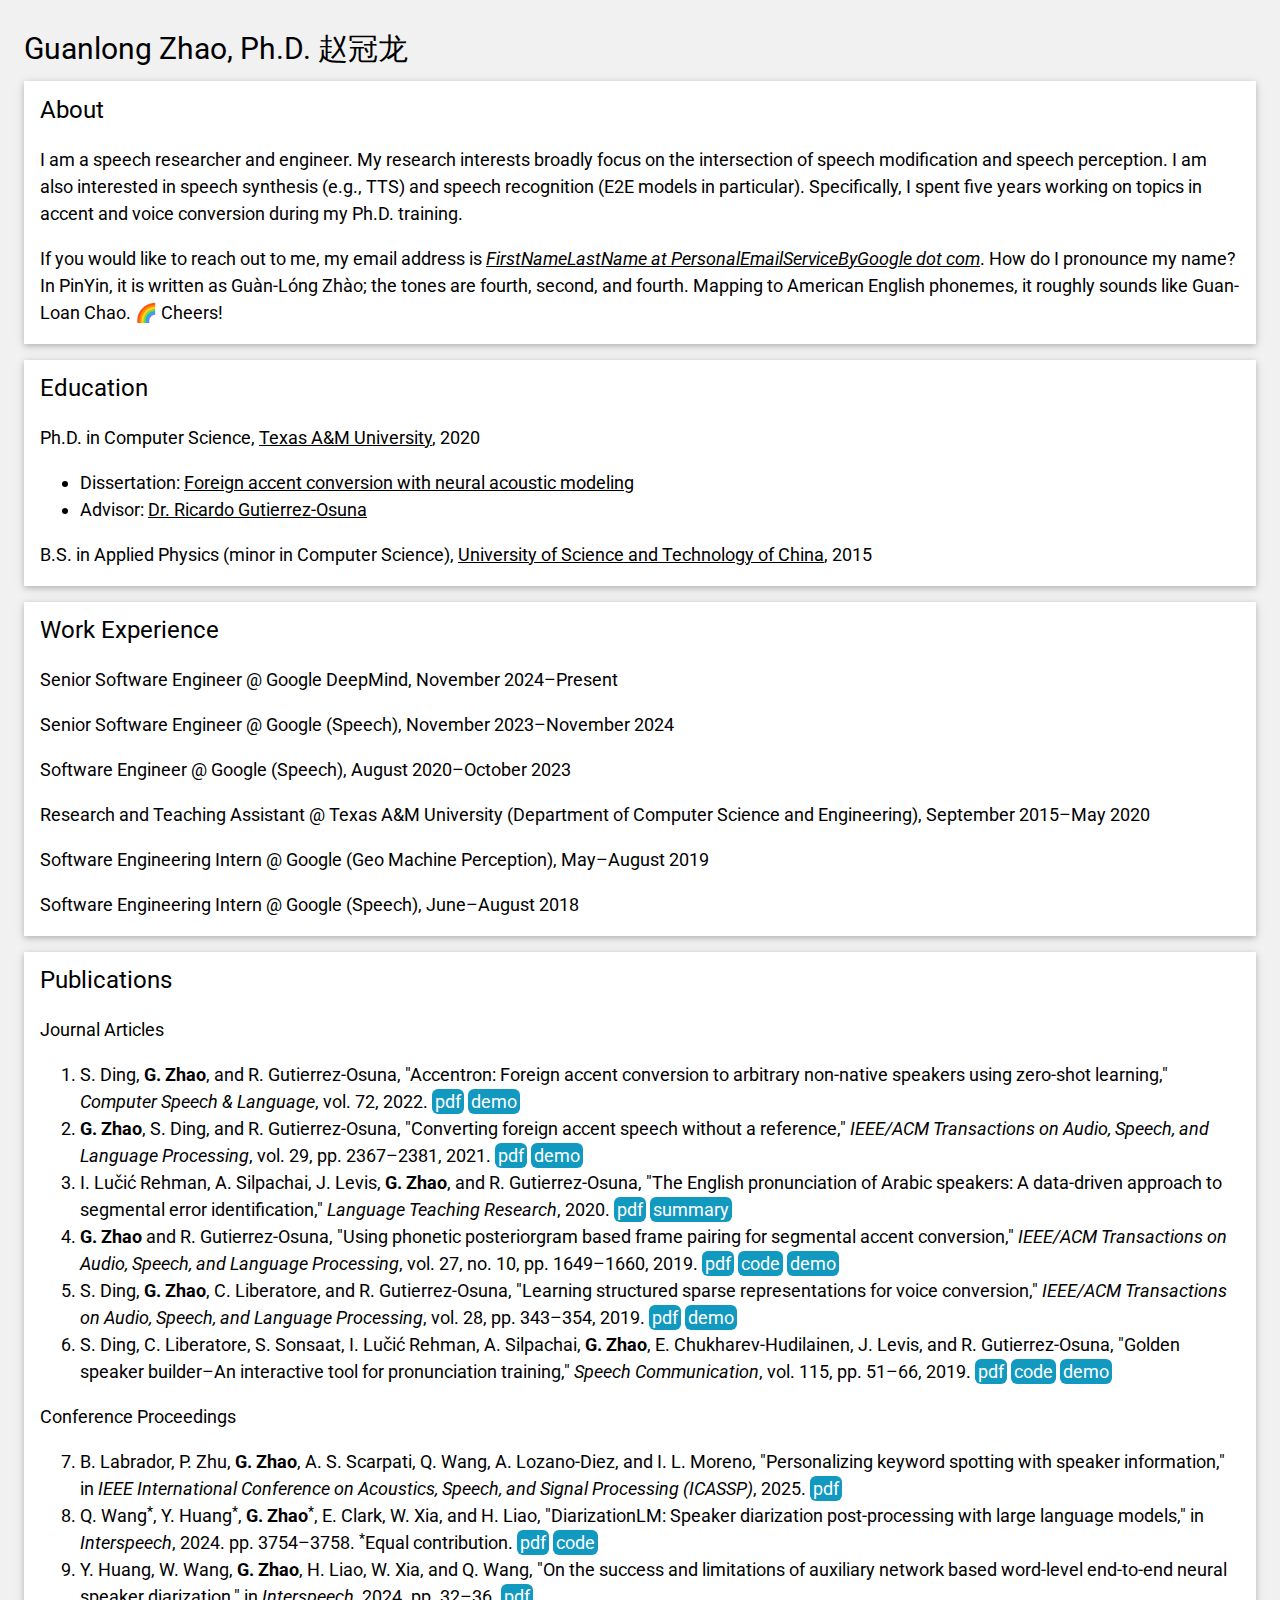
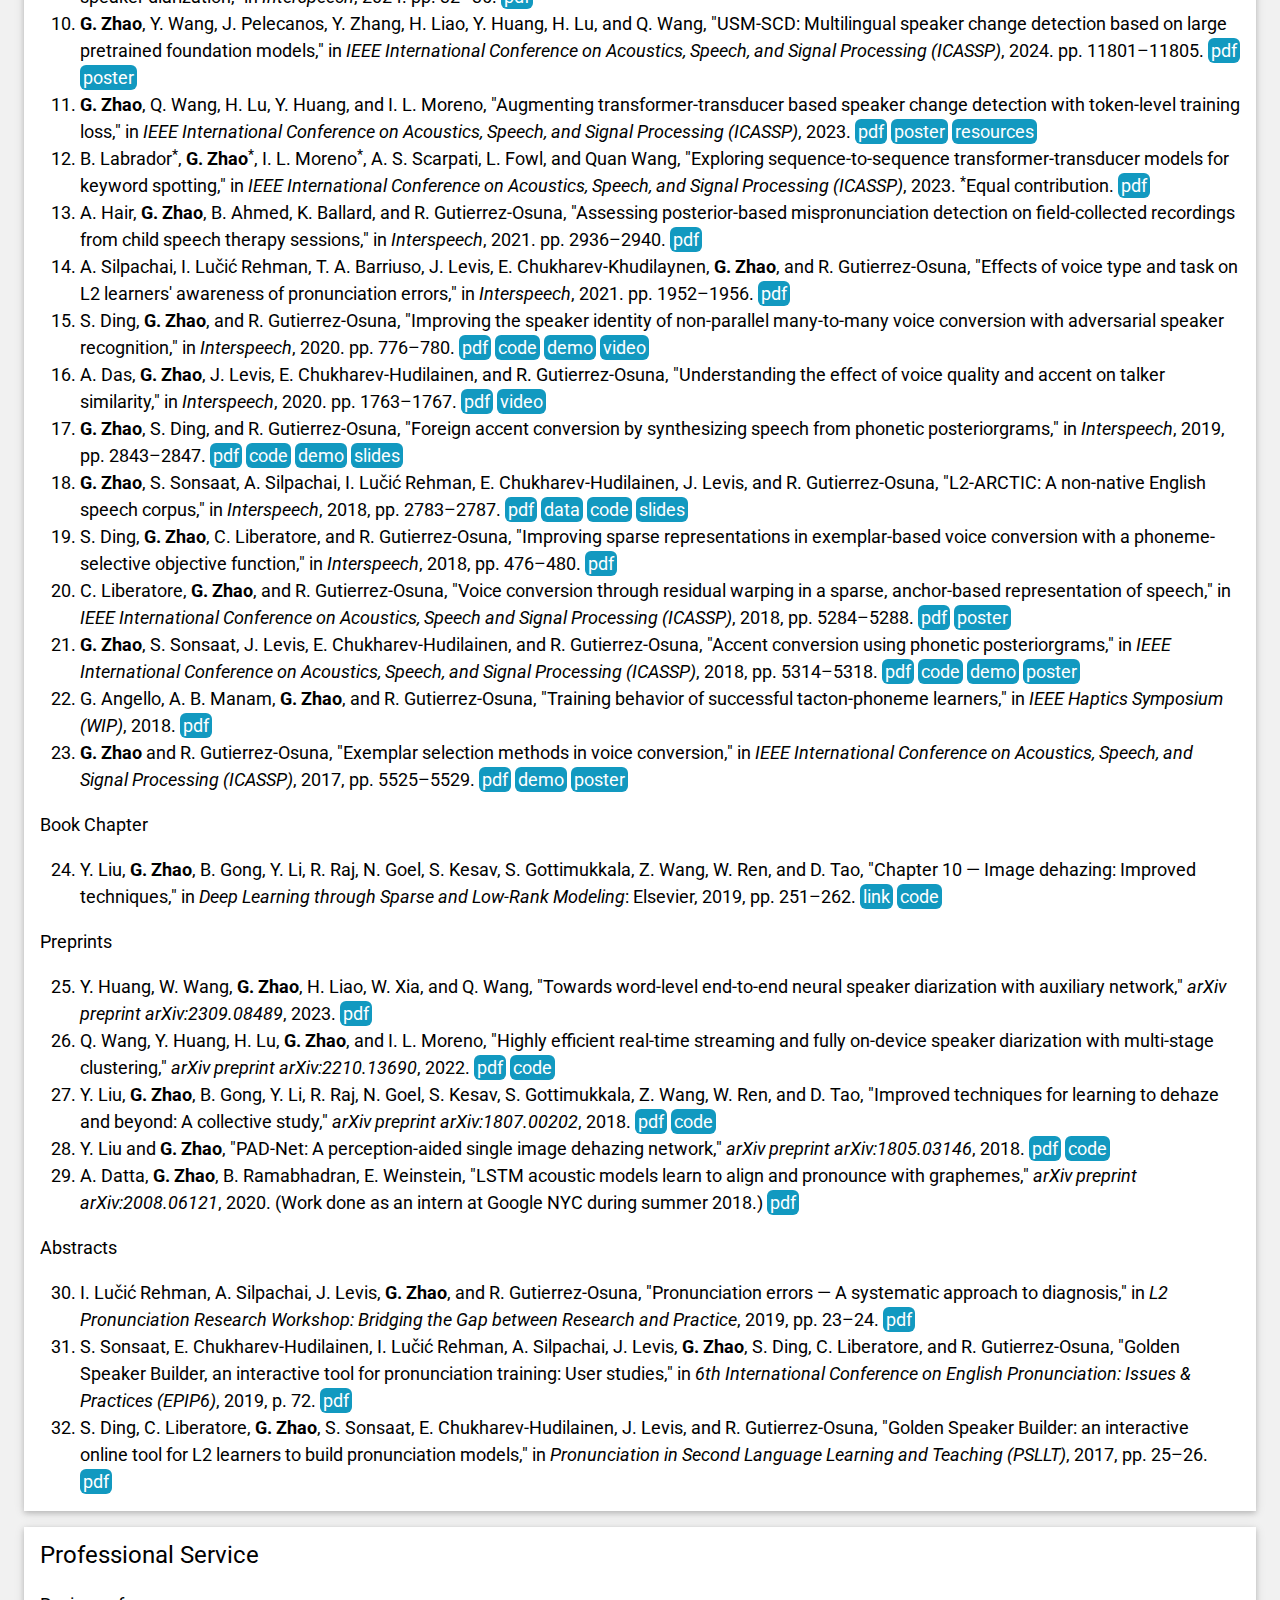
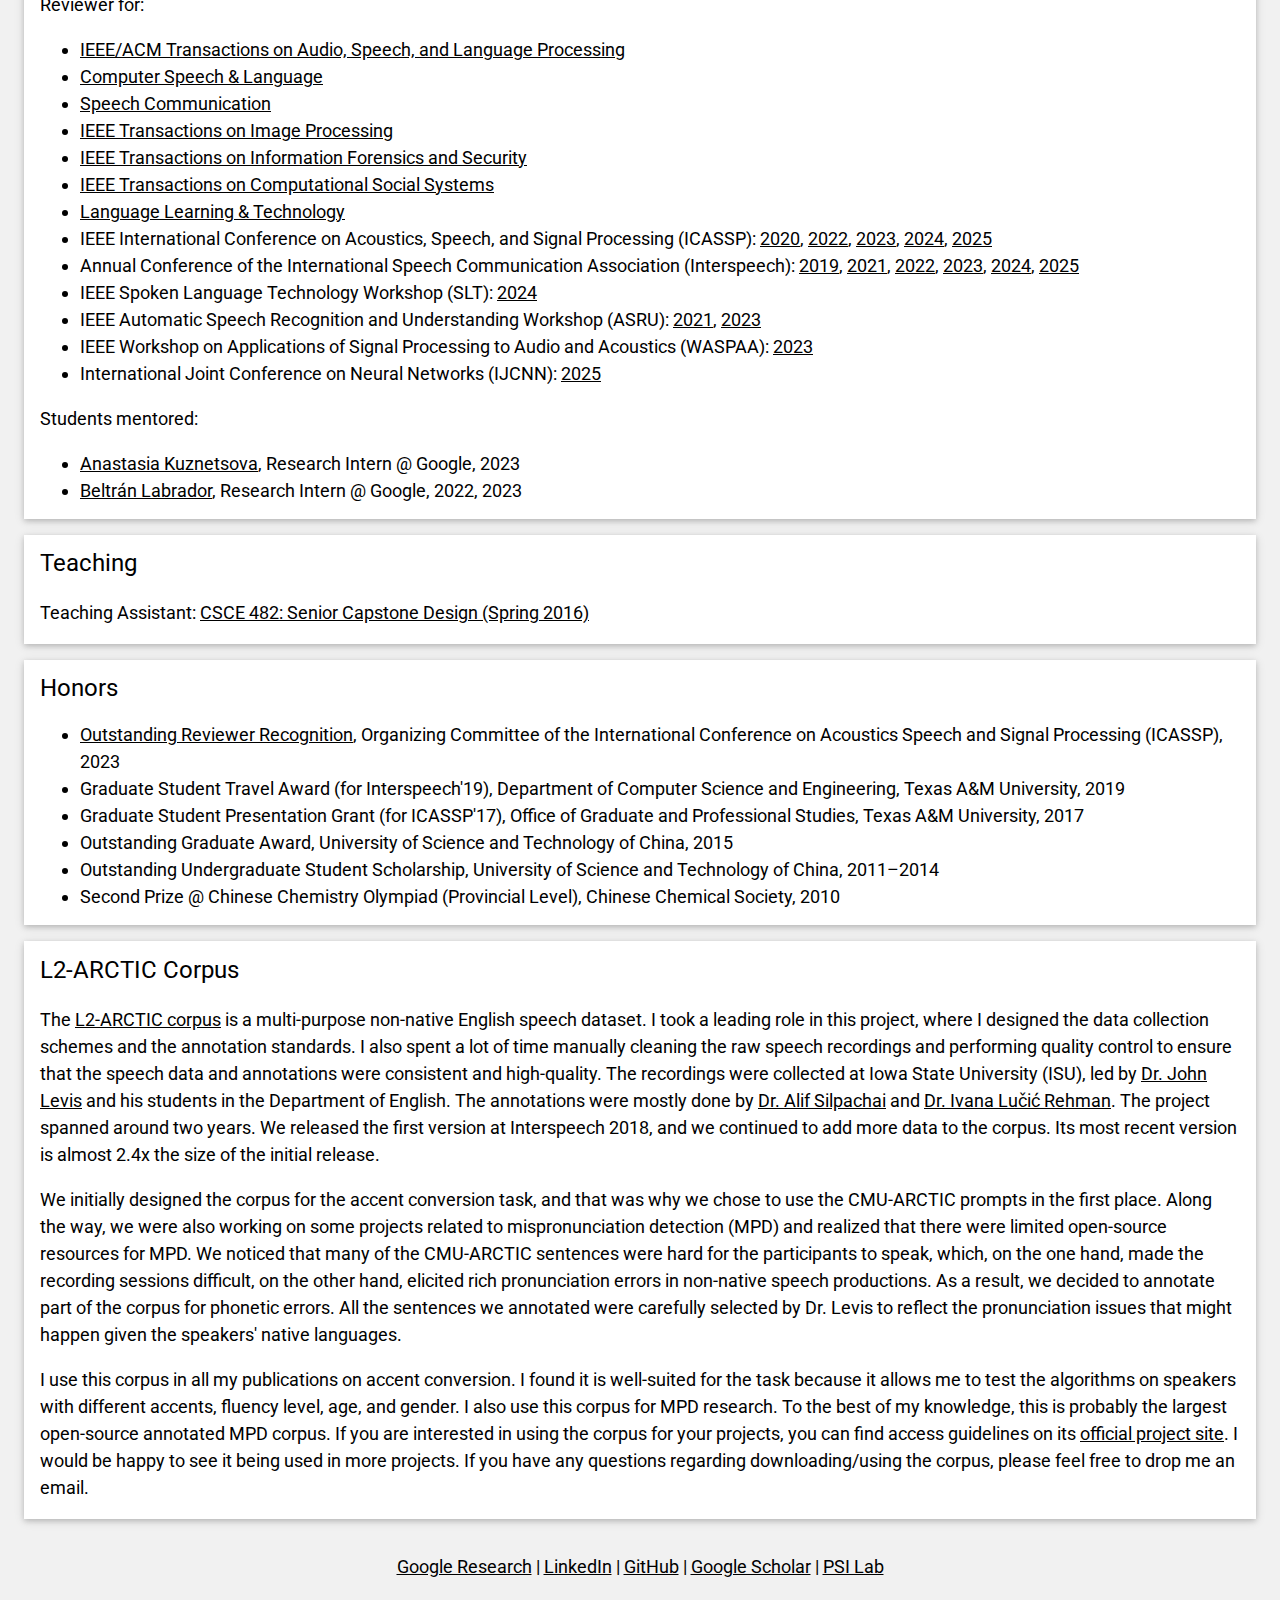
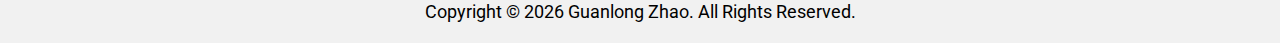
<file: index.html>
<!DOCTYPE html>
<html lang="en">
<head>
<!-- Global site tag (gtag.js) - Google Analytics -->
<script async src="https://www.googletagmanager.com/gtag/js?id=UA-171609755-1"></script>
<script>
  window.dataLayer = window.dataLayer || [];
  function gtag(){dataLayer.push(arguments);}
  gtag('js', new Date());

  gtag('config', 'UA-171609755-1');
</script>
<title>Guanlong Zhao, Ph.D. 赵冠龙</title>
<meta charset="UTF-8">
<meta name="viewport" content="width=device-width, initial-scale=1">
<link rel="stylesheet" href="w3.css">
<link rel="stylesheet" href="style.css">
<link rel='stylesheet' href="https://fonts.googleapis.com/css2?family=Roboto:ital,wght@0,400;0,700;1,400;1,700&display=swap">
<link rel="icon" href="media/image/favicon.png">
</head>

<body class="w3-light-grey">

<!-- Page Container -->
<div class="w3-content w3-margin-top" style="max-width:1400px;">

  <!-- The Grid -->
    <div class="w3-row-padding">

        <!-- The Main Body -->
        <div class="w3-container">
            <h2>Guanlong Zhao, Ph.D. <span lang="zh-Hans">赵冠龙</span></h2>
        </div>

        <div class="w3-container">
            <div class="w3-container w3-card w3-white w3-margin-bottom">
                <h3>About</h3>
                <p>I am a speech researcher and engineer. My research interests broadly focus on the intersection of speech modification and speech perception.
                    I am also interested in speech synthesis (e.g., TTS) and speech recognition (E2E models in particular).
                    Specifically, I spent five years working on topics in accent and voice conversion during my Ph.D. training.</p>
                <p>If you would like to reach out to me, my email address is <u><i>FirstNameLastName at PersonalEmailServiceByGoogle dot com</i></u>. How do I pronounce my name? In PinYin, it is written as Guàn-Lóng Zhào; the tones 
                    are fourth, second, and fourth. Mapping to American English phonemes, it roughly sounds like Guan-Loan Chao. &#127752 Cheers!</p>
            </div>

            <div class="w3-container w3-card w3-white w3-margin-bottom">
                    <h3>Education</h3>
                    <p>Ph.D. in Computer Science, <a href="https://www.tamu.edu/" target="_blank">Texas A&M University</a>, 2020</p>
                    <ul>
                        <li>Dissertation: <a href="https://hdl.handle.net/1969.1/192349" target="_blank">Foreign accent conversion with neural acoustic modeling</a></li>
                        <li>Advisor: <a href="https://engineering.tamu.edu/cse/profiles/rgutierrez-osuna.html" target="_blank">Dr. Ricardo Gutierrez-Osuna</a></li>
                    </ul>
                    <p>B.S. in Applied Physics (minor in Computer Science), <a href="https://en.ustc.edu.cn/" target="_blank">University of Science and Technology of China</a>, 2015</p>
            </div>

            <div class="w3-container w3-card w3-white w3-margin-bottom">
                <h3>Work Experience</h3>
                <p>Senior Software Engineer @ Google DeepMind, November 2024–Present</p>
                <p>Senior Software Engineer @ Google (Speech), November 2023–November 2024</p>
                <p>Software Engineer @ Google (Speech), August 2020–October 2023</p>
                <p>Research and Teaching Assistant @ Texas A&M University (Department of Computer Science and Engineering), September 2015–May 2020</p>
                <!-- Company name in brand colors -->
                <!-- <span style="color: #4285F4">G</span><span style="color: #EA4335">o</span><span style="color: #FBBC04">o</span><span style="color: #4285F4">g</span><span style="color: #34A853">l</span><span style="color: #EA4335">e</span> -->
                <p>Software Engineering Intern @ Google (Geo Machine Perception), May–August 2019</p>
                <p>Software Engineering Intern @ Google (Speech), June–August 2018</p>
            </div>

            <div class="w3-container w3-card w3-white w3-margin-bottom">
                <h3>Publications</h3>
                <!-- <p>Under Review</p>
                <ol start="1"></ol> -->
                <p>Journal Articles</p>
                <ol start="1">
                    <li>S. Ding, <b>G. Zhao</b>, and R. Gutierrez-Osuna, "Accentron: Foreign accent conversion to arbitrary non-native speakers using zero-shot learning,"
                        <i>Computer Speech & Language</i>, vol. 72, 2022. 
                        <a class="block" href="media/publication/ding2021csl.pdf" target="_blank">pdf</a>
                        <a class="block" href="https://shaojinding.github.io/samples/accentron/" target="_blank">demo</a></li>
                    <li><b>G. Zhao</b>, S. Ding, and R. Gutierrez-Osuna, "Converting foreign accent speech without a reference," <i>IEEE/ACM Transactions on Audio, Speech, and Language Processing</i>, vol. 29, pp. 2367–2381, 2021.
                        <a class="block" href="media/publication/zhao2021taslp.pdf" target="_blank">pdf</a>
                        <a class="block" href="https://guanlongzhao.github.io/demo/reference-free-ac/" target="_blank">demo</a></li>
                    <li>I. Lučić Rehman, A. Silpachai, J. Levis, <b>G. Zhao</b>, and R. Gutierrez-Osuna, "The English pronunciation of Arabic speakers: A data-driven approach to segmental error identification," <i>Language Teaching Research</i>, 
                        2020. <a class="block" href="media/publication/lucic2020arabic.pdf" target="_blank">pdf</a> <a class="block" href="media/publication/lucic2020arabic_summary.pdf" target="_blank">summary</a></li>
                    <li><b>G. Zhao</b> and R. Gutierrez-Osuna, "Using phonetic posteriorgram based frame pairing for segmental accent conversion," <i>IEEE/ACM Transactions on Audio, 
                        Speech, and Language Processing</i>, vol. 27, no. 10, pp. 1649–1660, 2019. <a class="block" href="media/publication/zhao2019taslp.pdf" target="_blank">pdf</a> <a class="block" href="https://github.com/guanlongzhao/ppg-gmm" target="_blank">code</a> <a class="block" 
                        href="https://guanlongzhao.github.io/demo/ppg-gmm/" target="_blank">demo</a></li>
                    <li>S. Ding, <b>G. Zhao</b>, C. Liberatore, and R. Gutierrez-Osuna, "Learning structured sparse representations for voice conversion," <i>IEEE/ACM Transactions 
                        on Audio, Speech, and Language Processing</i>, vol. 28, pp. 343–354, 2019. <a class="block" href="media/publication/ding2019taslp.pdf" target="_blank">pdf</a> <a class="block" href="https://shaojinding.github.io/samples/cssr/cssr_demo" target="_blank">demo</a></li>
                    <li>S. Ding, C. Liberatore, S. Sonsaat, I. Lučić Rehman, A. Silpachai, <b>G. Zhao</b>, E. Chukharev-Hudilainen, J. Levis, and R. Gutierrez-Osuna, "Golden speaker 
                        builder–An interactive tool for pronunciation training," <i>Speech Communication</i>, vol. 115, pp. 51–66, 2019. <a class="block" href="media/publication/ding2019gsb.pdf" target="_blank">pdf</a> 
                        <a class="block" href="https://github.com/shaojinding/Golden-Speaker-Builder" target="_blank">code</a>
                        <a class="block" href="https://goldenspeaker.engl.iastate.edu/speech/" target="_blank">demo</a></li>
                </ol>
                <p>Conference Proceedings</p>
                <ol start="7">
                    <li>B. Labrador, P. Zhu, <b>G. Zhao</b>, A. S. Scarpati, Q. Wang, A. Lozano-Diez, and I. L. Moreno, "Personalizing keyword spotting with speaker information,"
                        in <i>IEEE International Conference on Acoustics, Speech, and Signal Processing (ICASSP)</i>, 2025. <a class="block" href="media/publication/labrador2025personalizing.pdf" target="_blank">pdf</a></li>
                    <li>Q. Wang<sup>*</sup>, Y. Huang<sup>*</sup>, <b>G. Zhao</b><sup>*</sup>, E. Clark, W. Xia, and H. Liao, "DiarizationLM: Speaker diarization post-processing with large language models,"
                        in <i>Interspeech</i>, 2024. pp. 3754–3758. <sup>*</sup>Equal contribution. <a class="block" href="media/publication/wang2024diarizationlm.pdf" target="_blank">pdf</a>
                        <a class="block" href="https://github.com/google/speaker-id/tree/master/DiarizationLM" target="_blank">code</a></li>
                    <li>Y. Huang, W. Wang, <b>G. Zhao</b>, H. Liao, W. Xia, and Q. Wang, "On the success and limitations of auxiliary network based word-level end-to-end neural speaker diarization,"
                        in <i>Interspeech</i>, 2024. pp. 32–36. <a class="block" href="media/publication/huang2024weend.pdf" target="_blank">pdf</a></li>
                    <li><b>G. Zhao</b>, Y. Wang, J. Pelecanos, Y. Zhang, H. Liao, Y. Huang, H. Lu, and Q. Wang, "USM-SCD: Multilingual speaker change detection based on large pretrained foundation models,"
                        in <i>IEEE International Conference on Acoustics, Speech, and Signal Processing (ICASSP)</i>, 2024. pp. 11801–11805. <a class="block" href="media/publication/zhao2024usmscd.pdf" target="_blank">pdf</a>
                        <a class="block" href="media/publication/zhao2024icassp_poster.pdf" target="_blank">poster</a></li>
                    <li><b>G. Zhao</b>, Q. Wang, H. Lu, Y. Huang, and I. L. Moreno, "Augmenting transformer-transducer based speaker change detection with token-level training loss,"
                        in <i>IEEE International Conference on Acoustics, Speech, and 
                            Signal Processing (ICASSP)</i>, 2023. <a class="block" href="media/publication/zhao2022augmenting.pdf" target="_blank">pdf</a>
                            <a class="block" href="media/publication/zhao2023icassp_poster.pdf" target="_blank">poster</a>
                        <a class="block" href="https://github.com/google/speaker-id/tree/master/publications/ScdLoss" target="_blank">resources</a></li>
                    <li>B. Labrador<sup>*</sup>, <b>G. Zhao</b><sup>*</sup>, I. L. Moreno<sup>*</sup>, A. S. Scarpati, L. Fowl, and Quan Wang, "Exploring sequence-to-sequence transformer-transducer models for keyword spotting,"
                        in <i>IEEE International Conference on Acoustics, Speech, and 
                            Signal Processing (ICASSP)</i>, 2023. <sup>*</sup>Equal contribution. <a class="block" href="media/publication/labrador2022exploring.pdf" target="_blank">pdf</a></li>
                    <li>A. Hair, <b>G. Zhao</b>, B. Ahmed, K. Ballard, and R. Gutierrez-Osuna, "Assessing posterior-based mispronunciation detection on field-collected recordings from child speech therapy sessions,"
                        in <i>Interspeech</i>, 2021. pp. 2936–2940. <a class="block" href="media/publication/hair2021interspeech.pdf" target="_blank">pdf</a></li>
                    <li>A. Silpachai, I. Lučić Rehman, T. A. Barriuso, J. Levis, E. Chukharev-Khudilaynen, <b>G. Zhao</b>, and R. Gutierrez-Osuna, "Effects of voice type and task on L2 learners' awareness of pronunciation errors,"
                        in <i>Interspeech</i>, 2021. pp. 1952–1956. <a class="block" href="media/publication/silpachai2021interspeech.pdf" target="_blank">pdf</a></li>
                    <li>S. Ding, <b>G. Zhao</b>, and R. Gutierrez-Osuna, "Improving the speaker identity of non-parallel many-to-many voice conversion with adversarial speaker recognition," in <i>Interspeech</i>, 2020. pp. 776–780.
                        <a class="block" href="media/publication/ding2020interspeech.pdf" target="_blank">pdf</a> <a class="block" href="https://github.com/shaojinding/Adversarial-Many-to-Many-VC" target="_blank">code</a> 
                        <a class="block" href="https://shaojinding.github.io/samples/adv/" target="_blank">demo</a> 
                        <a class="block" href="https://interspeech2020.oss-cn-beijing.aliyuncs.com/Mon/Mon-2-7-2.mp4" target="_blank">video</a></li>
                    <li>A. Das, <b>G. Zhao</b>, J. Levis, E. Chukharev-Hudilainen, and R. Gutierrez-Osuna, "Understanding the effect of voice quality and accent on talker similarity," in <i>Interspeech</i>, 2020. pp. 1763–1767.
                        <a class="block" href="media/publication/das2020interspeech.pdf" target="_blank">pdf</a> 
                        <a class="block" href="https://interspeech2020.oss-cn-beijing.aliyuncs.com/Tue/Tue-1-7-9.mp4" target="_blank">video</a></li>
                    <li><b>G. Zhao</b>, S. Ding, and R. Gutierrez-Osuna, "Foreign accent conversion by synthesizing speech from phonetic posteriorgrams," 
                        in <i>Interspeech</i>, 2019, pp. 2843–2847. <a class="block" href="media/publication/zhao2019interspeech.pdf" target="_blank">pdf</a>
                        <a class="block" href="https://github.com/guanlongzhao/fac-via-ppg" target="_blank">code</a> 
                        <a class="block" href="https://guanlongzhao.github.io/demo/fac-via-ppg/" target="_blank">demo</a> <a class="block" href="media/publication/zhao2019interspeech_slides.pdf" target="_blank">slides</a></li>
                    <li><b>G. Zhao</b>, S. Sonsaat, A. Silpachai, I. Lučić Rehman, E. Chukharev-Hudilainen, J. Levis, and R. Gutierrez-Osuna, "L2-ARCTIC: A non-native English 
                        speech corpus," in <i>Interspeech</i>, 2018, pp. 2783–2787. <a class="block" href="media/publication/zhao2018interspeech.pdf" target="_blank">pdf</a>
                        <a class="block" href="https://psi.engr.tamu.edu/l2-arctic-corpus/" target="_blank">data</a> <a class="block" href="https://github.com/guanlongzhao/kaldi-gop" target="_blank">code</a> 
                        <a class="block" href="media/publication/zhao2018interspeech_slides.pdf" target="_blank">slides</a></li>
                    <li>S. Ding, <b>G. Zhao</b>, C. Liberatore, and R. Gutierrez-Osuna, "Improving sparse representations in exemplar-based voice conversion with a 
                        phoneme-selective objective function," in <i>Interspeech</i>, 2018, pp. 476–480. <a class="block" href="media/publication/ding2018interspeech.pdf" target="_blank">pdf</a></li>
                    <li>C. Liberatore, <b>G. Zhao</b>, and R. Gutierrez-Osuna, "Voice conversion through residual warping in a sparse, anchor-based representation of speech," 
                        in <i>IEEE International Conference on Acoustics, Speech and Signal Processing (ICASSP)</i>, 2018, pp. 5284–5288. <a class="block" href="media/publication/liberatore2018icassp.pdf" target="_blank">pdf</a>
                        <a class="block" href="media/publication/liberatore2018icassp_poster.pdf" target="_blank">poster</a></li>
                    <li><b>G. Zhao</b>, S. Sonsaat, J. Levis, E. Chukharev-Hudilainen, and R. Gutierrez-Osuna, "Accent conversion using phonetic posteriorgrams," 
                        in <i>IEEE International Conference on Acoustics, Speech, and Signal Processing (ICASSP)</i>, 2018, pp. 5314–5318. <a class="block" href="media/publication/zhao2018icassp.pdf" target="_blank">pdf</a>
                        <a class="block" href="https://github.com/guanlongzhao/ppg-gmm" target="_blank">code</a> 
                        <a class="block" href="https://guanlongzhao.github.io/demo/icassp18/" target="_blank">demo</a> <a class="block" href="media/publication/zhao2018icassp_poster.pdf" target="_blank">poster</a></li>
                    <li>G. Angello, A. B. Manam, <b>G. Zhao</b>, and R. Gutierrez-Osuna, "Training behavior of successful tacton-phoneme learners," 
                        in <i>IEEE Haptics Symposium (WIP)</i>, 2018. <a class="block" href="media/publication/angello2018haptics.pdf" target="_blank">pdf</a></li>
                    <li><b>G. Zhao</b> and R. Gutierrez-Osuna, "Exemplar selection methods in voice conversion," in <i>IEEE International Conference on Acoustics, Speech, and 
                        Signal Processing (ICASSP)</i>, 2017, pp. 5525–5529. <a class="block" href="media/publication/zhao2017icassp.pdf" target="_blank">pdf</a>
                        <a class="block" href="https://guanlongzhao.github.io/demo/icassp17/" target="_blank">demo</a> 
                        <a class="block" href="media/publication/zhao2017icassp_poster.pdf" target="_blank">poster</a></li>
                </ol>
                <p>Book Chapter</p>
                <ol start="24">
                    <li>Y. Liu, <b>G. Zhao</b>, B. Gong, Y. Li, R. Raj, N. Goel, S. Kesav, S. Gottimukkala, Z. Wang, W. Ren, and D. Tao, "Chapter 10 — Image dehazing: Improved techniques,"
                        in <i>Deep Learning through Sparse and Low-Rank Modeling</i>: Elsevier, 2019, pp. 251–262.
                        <a class="block" href="https://www.sciencedirect.com/science/article/pii/B9780128136591000196" target="_blank">link</a>
                        <a class="block" href="https://github.com/TAMU-VITA/dehaze" target="_blank">code</a></li>
                </ol>
                <p>Preprints</p>
                <ol start="25">
                    <li>Y. Huang, W. Wang, <b>G. Zhao</b>, H. Liao, W. Xia, and Q. Wang, "Towards word-level end-to-end neural speaker diarization with auxiliary network,"
                        <i>arXiv preprint arXiv:2309.08489</i>, 2023. <a class="block" href="media/publication/huang2023weend.pdf" target="_blank">pdf</a></li>
                    <li>Q. Wang, Y. Huang, H. Lu, <b>G. Zhao</b>, and I. L. Moreno, "Highly efficient real-time streaming and fully on-device speaker diarization with multi-stage clustering,"
                        <i>arXiv preprint arXiv:2210.13690</i>, 2022. <a class="block" href="media/publication/wang2022highly.pdf" target="_blank">pdf</a>
                        <a class="block" href="https://github.com/wq2012/SpectralCluster" target="_blank">code</a></li>
                    <li>Y. Liu, <b>G. Zhao</b>, B. Gong, Y. Li, R. Raj, N. Goel, S. Kesav, S. Gottimukkala, Z. Wang, W. Ren, and D. Tao, "Improved techniques for learning to dehaze and 
                        beyond: A collective study," <i>arXiv preprint arXiv:1807.00202</i>, 2018. <a class="block" href="media/publication/liu2018dehaze2.pdf" target="_blank">pdf</a>
                        <a class="block" href="https://github.com/TAMU-VITA/dehaze" target="_blank">code</a></li>
                    <li>Y. Liu and <b>G. Zhao</b>, "PAD-Net: A perception-aided single image dehazing network," <i>arXiv preprint arXiv:1805.03146</i>, 2018. 
                        <a class="block" href="media/publication/liu2018dehaze1.pdf" target="_blank">pdf</a>
                        <a class="block" href="https://github.com/guanlongzhao/single-image-dehazing" target="_blank">code</a></li>
                    <li>A. Datta, <b>G. Zhao</b>, B. Ramabhadran, E. Weinstein, "LSTM acoustic models learn to align and pronounce with graphemes," <i>arXiv preprint arXiv:2008.06121</i>, 2020.
                        (Work done as an intern at Google NYC during summer 2018.)
                        <a class="block" href="media/publication/datta2020arxiv.pdf" target="_blank">pdf</a></li>
                </ol>
                <p>Abstracts</p>
                <ol start="30">
                    <li>I. Lučić Rehman, A. Silpachai, J. Levis, <b>G. Zhao</b>, and R. Gutierrez-Osuna, "Pronunciation errors — A systematic approach to diagnosis," 
                    in <i>L2 Pronunciation Research Workshop: Bridging the Gap between Research and Practice</i>, 2019, pp. 23–24. <a class="block" href="media/publication/lucic2019l2prw.pdf" target="_blank">pdf</a></li>
                    <li>S. Sonsaat, E. Chukharev-Hudilainen, I. Lučić Rehman, A. Silpachai, J. Levis, <b>G. Zhao</b>, S. Ding, C. Liberatore, and R. Gutierrez-Osuna, "Golden Speaker Builder, an interactive tool for pronunciation training: User 
                        studies," in <i>6th International Conference on English Pronunciation: Issues & Practices (EPIP6)</i>, 2019, p. 72. <a class="block" href="media/publication/sonsaat2019epip6.pdf" target="_blank">pdf</a></li>
                    <li>S. Ding, C. Liberatore, <b>G. Zhao</b>, S. Sonsaat, E. Chukharev-Hudilainen, J. Levis, and R. Gutierrez-Osuna, "Golden Speaker Builder: an interactive online tool for L2 learners to build pronunciation models,"
                        in <i>Pronunciation in Second Language Learning and Teaching (PSLLT)</i>, 2017, pp. 25–26. <a class="block" href="media/publication/ding2017gsb.pdf" target="_blank">pdf</a></li>
                </ol>
            </div>

            <div class="w3-container w3-card w3-white w3-margin-bottom">
                <h3>Professional Service</h3>
                <p>Reviewer for:</p>
                <ul>
                    <li><a href="https://ieeexplore.ieee.org/xpl/RecentIssue.jsp?punumber=6570655" target="_blank">IEEE/ACM Transactions on Audio, Speech, and Language Processing</a></li>
                    <li><a href="https://www.sciencedirect.com/journal/computer-speech-and-language" target="_blank">Computer Speech & Language</a></li>
                    <li><a href="https://www.sciencedirect.com/journal/speech-communication" target="_blank">Speech Communication</a></li>
                    <li><a href="https://ieeexplore.ieee.org/xpl/RecentIssue.jsp?punumber=83" target="_blank">IEEE Transactions on Image Processing</a></li>
                    <li><a href="https://ieeexplore.ieee.org/xpl/RecentIssue.jsp?punumber=10206" target="_blank">IEEE Transactions on Information Forensics and Security</a></li>
                    <li><a href="https://ieeexplore.ieee.org/xpl/RecentIssue.jsp?punumber=6570650" target="_blank">IEEE Transactions on Computational Social Systems</a></li>
                    <li><a href="https://www.lltjournal.org/" target="_blank">Language Learning & Technology</a></li>
                    <li>IEEE International Conference on Acoustics, Speech, and Signal Processing (ICASSP): <a href="https://2020.ieeeicassp.org/" target="_blank">2020</a>, <a href="https://2022.ieeeicassp.org/" target="_blank">2022</a>, <a href="https://2023.ieeeicassp.org/" target="_blank">2023</a>, <a href="https://2024.ieeeicassp.org/" target="_blank">2024</a>, <a href="https://2025.ieeeicassp.org/" target="_blank">2025</a></li>
                    <li>Annual Conference of the International Speech Communication Association (Interspeech): <a href="https://interspeech2019.org/" target="_blank">2019</a>, <a href="https://interspeech2021.org/" target="_blank">2021</a>,
                        <a href="https://interspeech2022.org/" target="_blank">2022</a>, <a href="https://interspeech2023.org/" target="_blank">2023</a>, <a href="https://interspeech2024.org/" target="_blank">2024</a>, <a href="https://interspeech2025.org/" target="_blank">2025</a></li>
                    <li>IEEE Spoken Language Technology Workshop (SLT): <a href="https://2024.ieeeslt.org/" target="_blank">2024</a></li>
                    <li>IEEE Automatic Speech Recognition and Understanding Workshop (ASRU): <a href="https://asru2021.signalprocessingsociety.org/asru2021.org/index.html" target="_blank">2021</a>, <a href="http://www.asru2023.org/" target="_blank">2023</a></li>
                    <li>IEEE Workshop on Applications of Signal Processing to Audio and Acoustics (WASPAA): <a href="https://signalprocessingsociety.org/blog/waspaa-2023-2023-ieee-workshop-applications-signal-processing-audio-and-acoustics" target="_blank">2023</a></li>
                    <li>International Joint Conference on Neural Networks (IJCNN): <a href="https://2025.ijcnn.org/" target="_blank">2025</a></li>
                </ul>
                <p>Students mentored:</p>
                <ul>
                    <li><a href="https://ana-kuznetsova.github.io/" target="_blank">Anastasia Kuznetsova</a>, Research Intern @ Google, 2023</li>
                    <li><a href="https://scholar.google.com/citations?hl=en&user=biA-c9sAAAAJ" target="_blank">Beltrán Labrador</a>, Research Intern @ Google, 2022, 2023</li>
                </ul>
            </div>

            <div class="w3-container w3-card w3-white w3-margin-bottom">
                <h3>Teaching</h3>
                <p>Teaching Assistant: <a href="https://people.engr.tamu.edu/rgutier/web_courses/csce482_s16/contact.htm" target="_blank">CSCE 482: Senior Capstone Design (Spring 2016)</a></p>
            </div>

            <div class="w3-container w3-card w3-white w3-margin-bottom">
                <h3>Honors</h3>
                <ul>
                    <li><a href="media/others/outstanding_reviewer_icassp23.pdf" target="_blank">Outstanding Reviewer Recognition</a>, Organizing Committee of the International Conference on Acoustics Speech and Signal Processing (ICASSP), 2023</li>
                    <li>Graduate Student Travel Award (for Interspeech'19), Department of Computer Science and Engineering, Texas A&M University, 2019</li>
                    <li>Graduate Student Presentation Grant (for ICASSP'17), Office of Graduate and Professional Studies, Texas A&M University, 2017</li>
                    <li>Outstanding Graduate Award, University of Science and Technology of China, 2015</li>
                    <li>Outstanding Undergraduate Student Scholarship, University of Science and Technology of China, 2011–2014</li>
                    <li>Second Prize @ Chinese Chemistry Olympiad (Provincial Level), Chinese Chemical Society, 2010</li>
                </ul>
            </div>

            <div class="w3-container w3-card w3-white w3-margin-bottom">
                <h3>L2-ARCTIC Corpus</h3>
                <p>The <a href="https://psi.engr.tamu.edu/l2-arctic-corpus/" target="_blank">L2-ARCTIC corpus</a> is a multi-purpose non-native English speech dataset. I took a leading role in this project, where I designed the data collection 
                schemes and the annotation standards. I also spent a lot of time manually cleaning the raw speech recordings and performing quality control to ensure that the speech data and annotations were consistent and high-quality. The 
                recordings were collected at Iowa State University (ISU), led by <a href="https://faculty.sites.iastate.edu/jlevis/" target="_blank">Dr. John Levis</a> and his students in the Department of English. The annotations were mostly 
                done by <a href="http://alifsilpachai.com/" target="_blank">Dr. Alif Silpachai</a> and <a href="https://www.ivanarehman.com/" target="_blank">Dr. Ivana Lučić Rehman</a>.
                The project spanned around two years. We released the first version at Interspeech 2018, and we continued to add more data to the corpus. Its most recent version is almost 2.4x the size of the initial 
                release.</p>
                <p>We initially designed the corpus for the accent conversion task, and that was why we chose to use the CMU-ARCTIC prompts in the first place. Along the way, we were also working on some projects related to mispronunciation
                    detection (MPD) and realized that there were limited open-source resources for MPD. We noticed that many of the CMU-ARCTIC sentences were hard for the participants to speak, which, on the one hand, made the recording
                    sessions difficult, on the other hand, elicited rich pronunciation errors in non-native speech productions. As a result, we decided to annotate part of the corpus for phonetic errors. All the sentences we annotated were carefully
                    selected by Dr. Levis to reflect the pronunciation issues that might happen given the speakers' native languages.
                </p>
                <p>I use this corpus in all my publications on accent conversion. I found it is well-suited for the task because it allows me to test the algorithms on speakers with different accents, fluency level, age, and gender. I also use 
                    this corpus for MPD research. To the best of my knowledge, this is probably the largest open-source annotated MPD corpus. If you are interested in using the corpus for your projects, you can find access guidelines on
                    its <a href="https://psi.engr.tamu.edu/l2-arctic-corpus/" target="_blank">official project site</a>. I would be happy to see it being used in more projects. If you have any questions regarding downloading/using the corpus, please
                    feel free to drop me an email.
                </p>
            </div>

        <!-- End Main Body -->
        </div>

    <!-- End Grid -->
    </div>
  
  <!-- End Page Container -->
</div>

<footer class="w3-container w3-center">
    <p><a href="https://research.google/people/guanlongzhao/" target="_blank">Google Research</a> | <a href="https://www.linkedin.com/in/guanlongzhao/" target="_blank">LinkedIn</a> | 
        <a href="https://github.com/guanlongzhao" target="_blank">GitHub</a> | <a href="https://scholar.google.com/citations?user=IZhdKR8AAAAJ&hl=en" target="_blank">Google Scholar</a> | 
        <a href="https://psi.engr.tamu.edu/people/guanlong-zhao/" target="_blank">PSI Lab</a></p>
    <p>Copyright &copy <script>document.write(new Date().getFullYear())</script> Guanlong Zhao. All Rights Reserved.</p>
</footer>

</body>
</html>
</file>
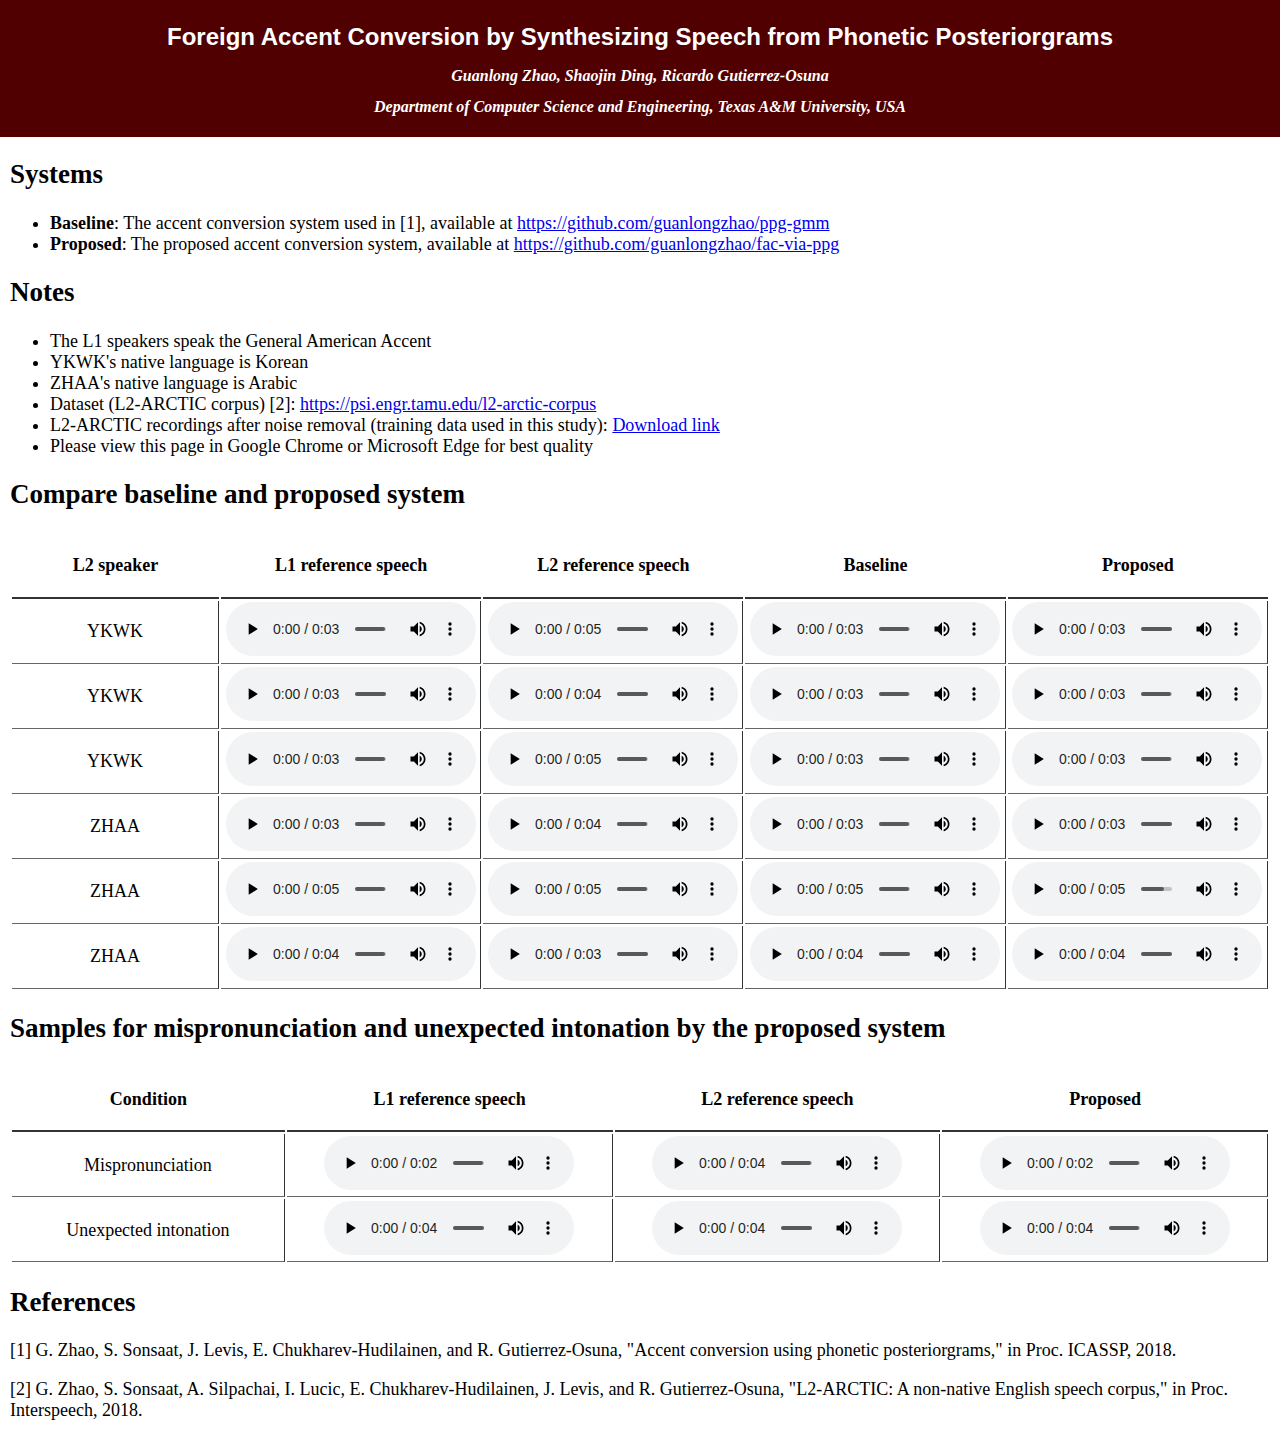
<file: demo/fac-via-ppg/index.html>
<!DOCTYPE html PUBLIC "-//W3C//DTD HTML 4.01//EN" "http://www.w3.org/TR/html4/strict.dtd">
<html><head>
<!-- Global site tag (gtag.js) - Google Analytics -->
<script async src="https://www.googletagmanager.com/gtag/js?id=UA-171609755-1"></script>
<script>
  window.dataLayer = window.dataLayer || [];
  function gtag(){dataLayer.push(arguments);}
  gtag('js', new Date());

  gtag('config', 'UA-171609755-1');
</script>
<meta content="text/html; charset=ISO-8859-1" http-equiv="content-type"><title>Interspeech'19 Audio Samples</title>
<link rel="icon" href="../../media/image/favicon.png">
</head>
<style>
body{
	padding: 0;
	margin: 0;
}

.title {
	background-color: rgb(80,0,0);
	width: 100%;
	text-align: center
}

.title td{
	padding: 5px;
}

.title .logo{
	width: 220px;
}

.title h1{
	font-size: 18pt;
	font-family: avant garde, verdana, helvetica, sans-serif;
	color: white;
	line-height: 1.15;
}

.title h2{
	font-size: 12pt;
	font-family: georgia, times new roman, serif;
	font-style: italic;
	color: white;
	line-height: 1.15;
}

main{
	font-family: serif;
	font-size: 18px;
	padding: 0 10px 0 10px;
}

main h1{
	font-family: sans-serif;
	font-size: 24px;
}

main table.samples{
	text-align: center;
}

main table.samples th{
	border-bottom: 2px solid #333;
	width: 16%;
	height: 60px;
}

main table.samples td{
	border-right: 1px #333 solid;
	border-bottom: 1px #666 solid;
	width: 16%;
	height: 60px;
}

.mtf { 
	background-color: rgb(225, 225, 255);
}

.ftm{
	background-color: rgb(255, 225, 225);
}

.source{
	background-color: rgb(225, 255, 225);
}

audio{
  width: 250px;
}

</style>
<body>
<table class="title">
<tbody>
<tr>
<td>
<h1>Foreign Accent Conversion by Synthesizing Speech from Phonetic Posteriorgrams</h1>
<h2>Guanlong Zhao, Shaojin Ding, Ricardo Gutierrez-Osuna</h2>
<h2>Department of Computer Science and Engineering, Texas A&M University, USA</h2>
</td>
</tbody>
</table>
<main>

<h2>Systems</h2>
<ul>
	<li><b>Baseline</b>: The accent conversion system used in [1], available at <a href="https://github.com/guanlongzhao/ppg-gmm" target="_blank">https://github.com/guanlongzhao/ppg-gmm</a></li>
	<li><b>Proposed</b>: The proposed accent conversion system, available at <a href="https://github.com/guanlongzhao/fac-via-ppg" target="_blank">https://github.com/guanlongzhao/fac-via-ppg</a></li>
</ul>

<h2>Notes</h2>
<ul>
	<li>The L1 speakers speak the General American Accent</li>
	<li>YKWK's native language is Korean</li>
	<li>ZHAA's native language is Arabic</li>
	<li>Dataset (L2-ARCTIC corpus) [2]: <a href="https://psi.engr.tamu.edu/l2-arctic-corpus" target="_blank">https://psi.engr.tamu.edu/l2-arctic-corpus</a></li>
	<li>L2-ARCTIC recordings after noise removal (training data used in this study): <a href="https://drive.google.com/file/d/1WnBHAfjEKdFTBDv5D6DxRnlcvfiODBgy/view?usp=sharing" target="_blank">Download link</a></li>
	<li>Please view this page in Google Chrome or Microsoft Edge for best quality</li>
</ul>

<h2>Compare baseline and proposed  system</h2>
<table width="100%" class="samples">
<tbody>
	<tr>
		<th>L2 speaker</th>
		<th>L1 reference speech</th>
		<th>L2 reference speech</th>
		<th>Baseline</th>
		<th>Proposed</th>
	</tr>
	<tr>
		<td>YKWK</td>
		<td>
			<audio controls="">
				<source src="wav/l1/bdl_1091.wav" type="audio/wav">Your browser does not support the audio tag.</source>
			</audio>
		</td>
		<td>
			<audio controls="">
				<source src="wav/l2/ykwk_1091.wav" type="audio/wav">Your browser does not support the audio tag.</source>
			</audio>
		</td>
		<td>
			<audio controls="">
				<source src="wav/baseline/ykwk_1091.wav" type="audio/wav">Your browser does not support the audio tag.</source>
			</audio>
		</td>
		<td>
			<audio controls="">
				<source src="wav/proposed/ykwk_1091.wav" type="audio/wav">Your browser does not support the audio tag.</source>
			</audio>
		</td>
	</tr>

	<tr>
		<td>YKWK</td>
		<td>
			<audio controls="">
				<source src="wav/l1/bdl_1097.wav" type="audio/wav">Your browser does not support the audio tag.</source>
			</audio>
		</td>
		<td>
			<audio controls="">
				<source src="wav/l2/ykwk_1097.wav" type="audio/wav">Your browser does not support the audio tag.</source>
			</audio>
		</td>
		<td>
			<audio controls="">
				<source src="wav/baseline/ykwk_1097.wav" type="audio/wav">Your browser does not support the audio tag.</source>
			</audio>
		</td>
		<td>
			<audio controls="">
				<source src="wav/proposed/ykwk_1097.wav" type="audio/wav">Your browser does not support the audio tag.</source>
			</audio>
		</td>
	</tr>

	<tr>
		<td>YKWK</td>
		<td>
			<audio controls="">
				<source src="wav/l1/bdl_1106.wav" type="audio/wav">Your browser does not support the audio tag.</source>
			</audio>
		</td>
		<td>
			<audio controls="">
				<source src="wav/l2/ykwk_1106.wav" type="audio/wav">Your browser does not support the audio tag.</source>
			</audio>
		</td>
		<td>
			<audio controls="">
				<source src="wav/baseline/ykwk_1106.wav" type="audio/wav">Your browser does not support the audio tag.</source>
			</audio>
		</td>
		<td>
			<audio controls="">
				<source src="wav/proposed/ykwk_1106.wav" type="audio/wav">Your browser does not support the audio tag.</source>
			</audio>
		</td>
	</tr>
	<tr>
		<td>ZHAA</td>
		<td>
			<audio controls="">
				<source src="wav/l1/clb_1092.wav" type="audio/wav">Your browser does not support the audio tag.</source>
			</audio>
		</td>
		<td>
			<audio controls="">
				<source src="wav/l2/zhaa_1092.wav" type="audio/wav">Your browser does not support the audio tag.</source>
			</audio>
		</td>
		<td>
			<audio controls="">
				<source src="wav/baseline/zhaa_1092.wav" type="audio/wav">Your browser does not support the audio tag.</source>
			</audio>
		</td>
		<td>
			<audio controls="">
				<source src="wav/proposed/zhaa_1092.wav" type="audio/wav">Your browser does not support the audio tag.</source>
			</audio>
		</td>
	</tr>

	<tr>
		<td>ZHAA</td>
		<td>
			<audio controls="">
				<source src="wav/l1/clb_1113.wav" type="audio/wav">Your browser does not support the audio tag.</source>
			</audio>
		</td>
		<td>
			<audio controls="">
				<source src="wav/l2/zhaa_1113.wav" type="audio/wav">Your browser does not support the audio tag.</source>
			</audio>
		</td>
		<td>
			<audio controls="">
				<source src="wav/baseline/zhaa_1113.wav" type="audio/wav">Your browser does not support the audio tag.</source>
			</audio>
		</td>
		<td>
			<audio controls="">
				<source src="wav/proposed/zhaa_1113.wav" type="audio/wav">Your browser does not support the audio tag.</source>
			</audio>
		</td>
	</tr>

	<tr>
		<td>ZHAA</td>
		<td>
			<audio controls="">
				<source src="wav/l1/clb_1116.wav" type="audio/wav">Your browser does not support the audio tag.</source>
			</audio>
		</td>
		<td>
			<audio controls="">
				<source src="wav/l2/zhaa_1116.wav" type="audio/wav">Your browser does not support the audio tag.</source>
			</audio>
		</td>
		<td>
			<audio controls="">
				<source src="wav/baseline/zhaa_1116.wav" type="audio/wav">Your browser does not support the audio tag.</source>
			</audio>
		</td>
		<td>
			<audio controls="">
				<source src="wav/proposed/zhaa_1116.wav" type="audio/wav">Your browser does not support the audio tag.</source>
			</audio>
		</td>
	</tr>
</tbody>
</table>

<h2>Samples for mispronunciation and unexpected intonation by the proposed system</h2>
<table width="100%" class="samples">
<tbody>
	<tr>
		<th>Condition</th>
		<th>L1 reference speech</th>
		<th>L2 reference speech</th>
		<th>Proposed</th>
	</tr>
	<tr>
		<td>Mispronunciation</td>
		<td>
			<audio controls="">
				<source src="wav/l1/bdl_1084.wav" type="audio/wav">Your browser does not support the audio tag.</source>
			</audio>
		</td>
		<td>
			<audio controls="">
				<source src="wav/l2/ykwk_1084.wav" type="audio/wav">Your browser does not support the audio tag.</source>
			</audio>
		</td>
		<td>
			<audio controls="">
				<source src="wav/proposed/ykwk_1084.wav" type="audio/wav">Your browser does not support the audio tag.</source>
			</audio>
		</td>
	</tr>
	<tr>
		<td>Unexpected intonation</td>
		<td>
			<audio controls="">
				<source src="wav/l1/clb_1094.wav" type="audio/wav">Your browser does not support the audio tag.</source>
			</audio>
		</td>
		<td>
			<audio controls="">
				<source src="wav/l2/zhaa_1094.wav" type="audio/wav">Your browser does not support the audio tag.</source>
			</audio>
		</td>
		<td>
			<audio controls="">
				<source src="wav/proposed/zhaa_1094.wav" type="audio/wav">Your browser does not support the audio tag.</source>
			</audio>
		</td>
	</tr>
</tbody>
</table>
<h2>References</h2>
	<p>[1] G. Zhao, S. Sonsaat, J. Levis, E. Chukharev-Hudilainen, and R. Gutierrez-Osuna, "Accent conversion using phonetic posteriorgrams," in Proc. ICASSP, 2018.</p>
	<p>[2] G. Zhao, S. Sonsaat, A. Silpachai, I. Lucic, E. Chukharev-Hudilainen, J. Levis, and R. Gutierrez-Osuna, "L2-ARCTIC: A non-native English speech corpus," in Proc. Interspeech, 2018.</p>
</main>
</body></html>
</file>
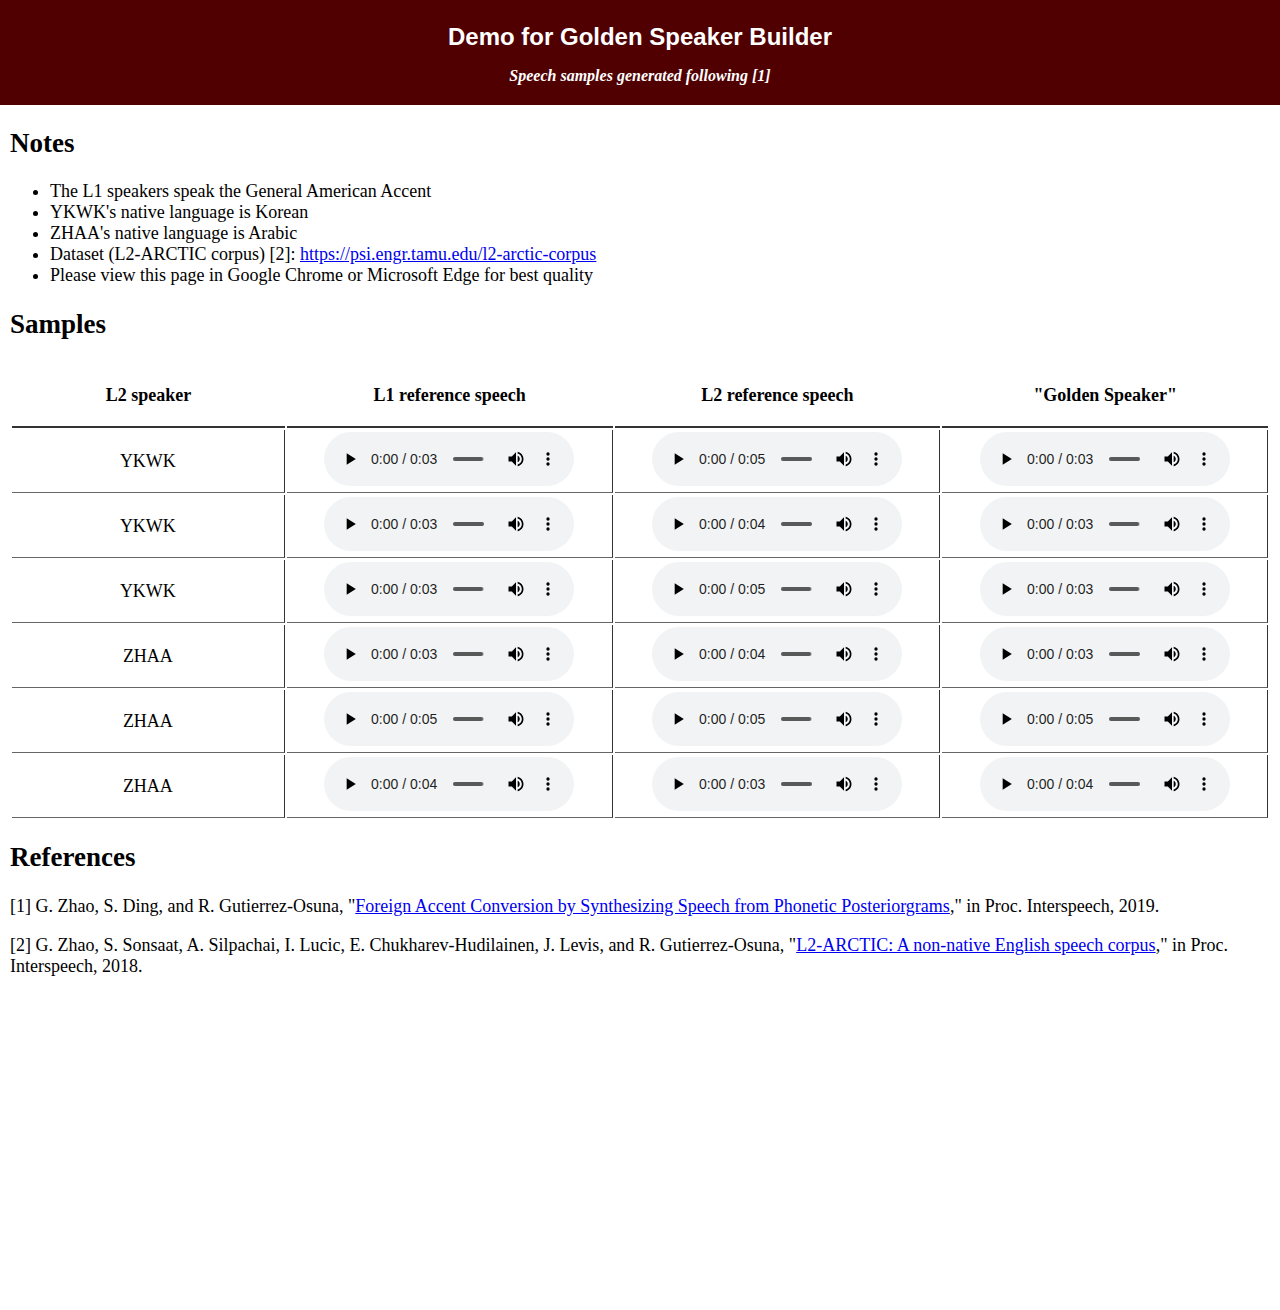
<file: demo/gsb-psllt-demo/index.html>
<!DOCTYPE html PUBLIC "-//W3C//DTD HTML 4.01//EN" "http://www.w3.org/TR/html4/strict.dtd">
<html><head>
<!-- Global site tag (gtag.js) - Google Analytics -->
<script async src="https://www.googletagmanager.com/gtag/js?id=UA-171609755-1"></script>
<script>
  window.dataLayer = window.dataLayer || [];
  function gtag(){dataLayer.push(arguments);}
  gtag('js', new Date());

  gtag('config', 'UA-171609755-1');
</script>
<meta content="text/html; charset=ISO-8859-1" http-equiv="content-type"><title>GSB Demo</title>
<link rel="icon" href="../../media/image/favicon.png"></head>
<style>
body{
	padding: 0;
	margin: 0;
}

.title {
	background-color: rgb(80,0,0);
	width: 100%;
	text-align: center
}

.title td{
	padding: 5px;
}

.title .logo{
	width: 220px;
}

.title h1{
	font-size: 18pt;
	font-family: avant garde, verdana, helvetica, sans-serif;
	color: white;
	line-height: 1.15;
}

.title h2{
	font-size: 12pt;
	font-family: georgia, times new roman, serif;
	font-style: italic;
	color: white;
	line-height: 1.15;
}

main{
	font-family: serif;
	font-size: 18px;
	padding: 0 10px 0 10px;
}

main h1{
	font-family: sans-serif;
	font-size: 24px;
}

main table.samples{
	text-align: center;
}

main table.samples th{
	border-bottom: 2px solid #333;
	width: 16%;
	height: 60px;
}

main table.samples td{
	border-right: 1px #333 solid;
	border-bottom: 1px #666 solid;
	width: 16%;
	height: 60px;
}

.mtf { 
	background-color: rgb(225, 225, 255);
}

.ftm{
	background-color: rgb(255, 225, 225);
}

.source{
	background-color: rgb(225, 255, 225);
}

audio{
  width: 250px;
}

</style>
<body>
<table class="title">
<tbody>
<tr>
<td>
<h1>Demo for Golden Speaker Builder</h1>
<h2>Speech samples generated following [1]</h2>
</td>
</tbody>
</table>
<main>

<h2>Notes</h2>
<ul>
	<li>The L1 speakers speak the General American Accent</li>
	<li>YKWK's native language is Korean</li>
	<li>ZHAA's native language is Arabic</li>
	<li>Dataset (L2-ARCTIC corpus) [2]: <a href="https://psi.engr.tamu.edu/l2-arctic-corpus" target="_blank">https://psi.engr.tamu.edu/l2-arctic-corpus</a></li>
	<li>Please view this page in Google Chrome or Microsoft Edge for best quality</li>
</ul>

<h2>Samples</h2>
<table width="100%" class="samples">
<tbody>
	<tr>
		<th>L2 speaker</th>
		<th>L1 reference speech</th>
		<th>L2 reference speech</th>
		<th>"Golden Speaker"</th>
	</tr>
	<tr>
		<td>YKWK</td>
		<td>
			<audio controls="">
				<source src="wav/l1/bdl_1091.wav" type="audio/wav">Your browser does not support the audio tag.</source>
			</audio>
		</td>
		<td>
			<audio controls="">
				<source src="wav/l2/ykwk_1091.wav" type="audio/wav">Your browser does not support the audio tag.</source>
			</audio>
		</td>
		<td>
			<audio controls="">
				<source src="wav/proposed/ykwk_1091.wav" type="audio/wav">Your browser does not support the audio tag.</source>
			</audio>
		</td>
	</tr>

	<tr>
		<td>YKWK</td>
		<td>
			<audio controls="">
				<source src="wav/l1/bdl_1097.wav" type="audio/wav">Your browser does not support the audio tag.</source>
			</audio>
		</td>
		<td>
			<audio controls="">
				<source src="wav/l2/ykwk_1097.wav" type="audio/wav">Your browser does not support the audio tag.</source>
			</audio>
		</td>
		<td>
			<audio controls="">
				<source src="wav/proposed/ykwk_1097.wav" type="audio/wav">Your browser does not support the audio tag.</source>
			</audio>
		</td>
	</tr>

	<tr>
		<td>YKWK</td>
		<td>
			<audio controls="">
				<source src="wav/l1/bdl_1106.wav" type="audio/wav">Your browser does not support the audio tag.</source>
			</audio>
		</td>
		<td>
			<audio controls="">
				<source src="wav/l2/ykwk_1106.wav" type="audio/wav">Your browser does not support the audio tag.</source>
			</audio>
		</td>
		<td>
			<audio controls="">
				<source src="wav/proposed/ykwk_1106.wav" type="audio/wav">Your browser does not support the audio tag.</source>
			</audio>
		</td>
	</tr>
	<tr>
		<td>ZHAA</td>
		<td>
			<audio controls="">
				<source src="wav/l1/clb_1092.wav" type="audio/wav">Your browser does not support the audio tag.</source>
			</audio>
		</td>
		<td>
			<audio controls="">
				<source src="wav/l2/zhaa_1092.wav" type="audio/wav">Your browser does not support the audio tag.</source>
			</audio>
		</td>
		<td>
			<audio controls="">
				<source src="wav/proposed/zhaa_1092.wav" type="audio/wav">Your browser does not support the audio tag.</source>
			</audio>
		</td>
	</tr>

	<tr>
		<td>ZHAA</td>
		<td>
			<audio controls="">
				<source src="wav/l1/clb_1113.wav" type="audio/wav">Your browser does not support the audio tag.</source>
			</audio>
		</td>
		<td>
			<audio controls="">
				<source src="wav/l2/zhaa_1113.wav" type="audio/wav">Your browser does not support the audio tag.</source>
			</audio>
		</td>
		<td>
			<audio controls="">
				<source src="wav/proposed/zhaa_1113.wav" type="audio/wav">Your browser does not support the audio tag.</source>
			</audio>
		</td>
	</tr>

	<tr>
		<td>ZHAA</td>
		<td>
			<audio controls="">
				<source src="wav/l1/clb_1116.wav" type="audio/wav">Your browser does not support the audio tag.</source>
			</audio>
		</td>
		<td>
			<audio controls="">
				<source src="wav/l2/zhaa_1116.wav" type="audio/wav">Your browser does not support the audio tag.</source>
			</audio>
		</td>
		<td>
			<audio controls="">
				<source src="wav/proposed/zhaa_1116.wav" type="audio/wav">Your browser does not support the audio tag.</source>
			</audio>
		</td>
	</tr>
</tbody>
</table>

<h2>References</h2>
	<p>[1] G. Zhao, S. Ding, and R. Gutierrez-Osuna, "<a href="https://psi.engr.tamu.edu/wp-content/uploads/2019/07/zhao2019interspeech.pdf" target="_blank">Foreign Accent Conversion by Synthesizing Speech from Phonetic Posteriorgrams</a>," in Proc. Interspeech, 2019.</p>
	<p>[2] G. Zhao, S. Sonsaat, A. Silpachai, I. Lucic, E. Chukharev-Hudilainen, J. Levis, and R. Gutierrez-Osuna, "<a href="https://psi.engr.tamu.edu/wp-content/uploads/2018/08/zhao2018interspeech.pdf" target="_blank">L2-ARCTIC: A non-native English speech corpus</a>," in Proc. Interspeech, 2018.</p>

<iframe width="560" height="315" align="middle" src="https://www.youtube.com/embed/vJCdbYZKN-8" frameborder="0" allow="accelerometer; autoplay; encrypted-media; gyroscope; picture-in-picture" allowfullscreen></iframe>
</main>
</body></html>
</file>
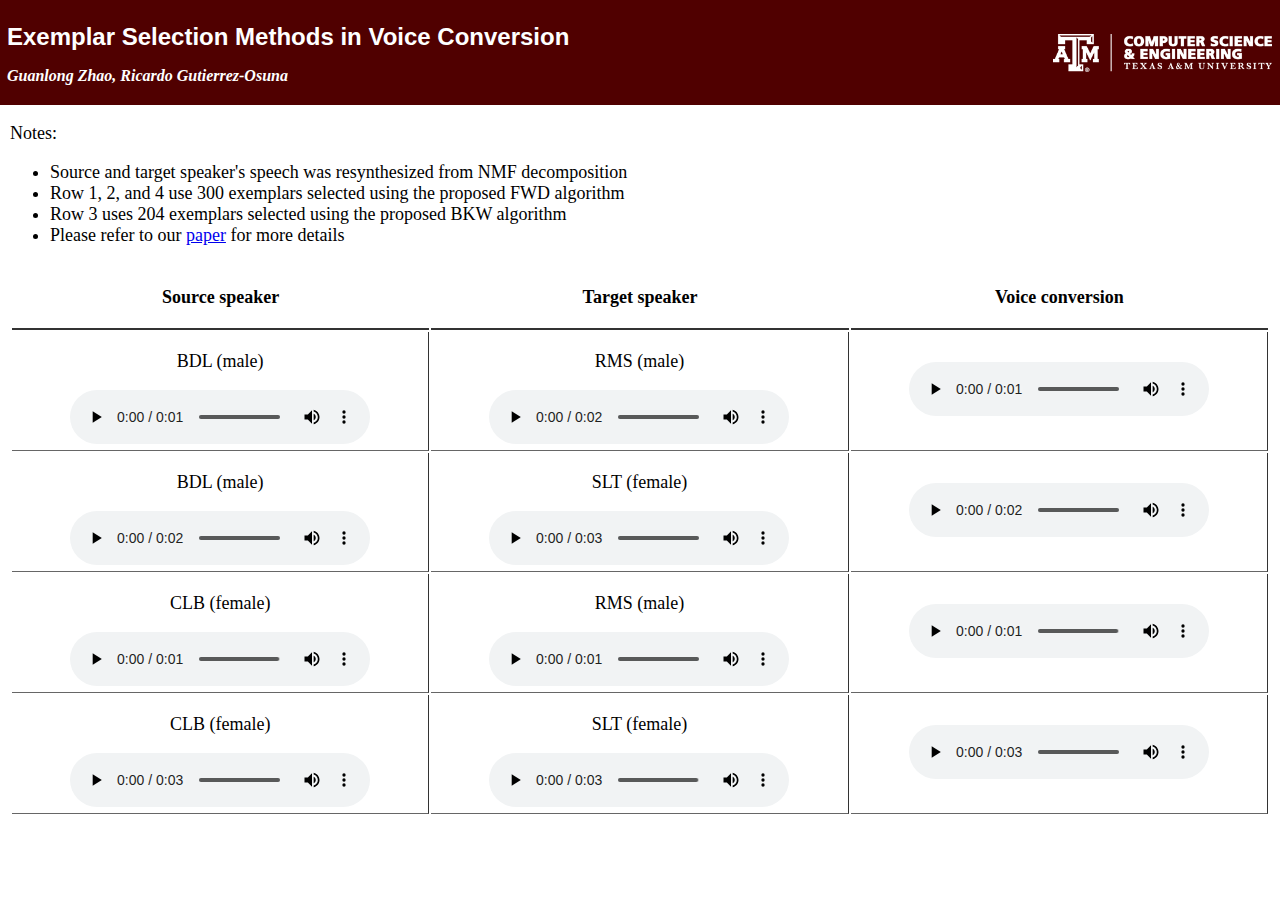
<file: demo/icassp17/index.html>
<!DOCTYPE html PUBLIC "-//W3C//DTD HTML 4.01//EN" "http://www.w3.org/TR/html4/strict.dtd">
<html><head>
<!-- Global site tag (gtag.js) - Google Analytics -->
<script async src="https://www.googletagmanager.com/gtag/js?id=UA-171609755-1"></script>
<script>
  window.dataLayer = window.dataLayer || [];
  function gtag(){dataLayer.push(arguments);}
  gtag('js', new Date());

  gtag('config', 'UA-171609755-1');
</script>
<meta content="text/html; charset=ISO-8859-1" http-equiv="content-type"><title>Exemplar Selection Methods in Voice Conversion</title>
<link rel="icon" href="../../media/image/favicon.png"></head>
<style>
body{
	padding: 0;
	margin: 0;
}

.title {
	background-color: rgb(80,0,0);
	width: 100%;
}

.title td{
	padding: 5px;
}

.title .logo{
	width: 220px;
}

.title h1{
	font-size: 18pt;
	font-family: avant garde, verdana, helvetica, sans-serif;
	color: white;
	line-height: 1.15;
}

.title h2{
	font-size: 12pt;
	font-family: georgia, times new roman, serif;
	font-style: italic;
	color: white;
	line-height: 1.15;
}

main{
	font-family: serif;
	font-size: 18px;
	padding: 0 10px 0 10px;
}

main h1{
	font-family: sans-serif;
	font-size: 24px;
}

main table.samples{

}

main table.samples th{
	border-bottom: 2px solid #333;
	width: 16%;
	height: 60px;
}

main table.samples td{
	border-right: 1px #333 solid;
	border-bottom: 1px #666 solid;
	width: 16%;
	height: 60px;
	text-align: center;
	vertical-align : middle;
}

.mtf { 
	background-color: rgb(225, 225, 255);
}

.ftm{
	background-color: rgb(255, 225, 225);
}

.source{
	background-color: rgb(225, 255, 225);
}
</style>
<body>
<table class="title">
<tbody>
<tr>
<td>
<h1>Exemplar Selection Methods in Voice Conversion</h1>
<h2>Guanlong Zhao, Ricardo Gutierrez-Osuna</h2>
</td>
<td class="logo">
<img style="width: 219px; height: 38px;" src="media/logo.png" alt="" align="top">
</tr>
</tbody>
</table>
<main>

<p>Notes:</p>

<ul>
<li>Source and target speaker's speech was resynthesized from NMF decomposition</li>
<li>Row 1, 2, and 4 use 300 exemplars selected using the proposed FWD algorithm</li>
<li>Row 3 uses 204 exemplars selected using the proposed BKW algorithm</li>
<li>Please refer to our <a href="media/icassp17/icassp17_zhao.pdf">paper</a> for more details</li>
</ul>

<table width="100%" class="samples">
<tbody>
	<tr>
		<th>Source speaker</th>
		<th>Target speaker</th>
		<th>Voice conversion</th>
	</tr>
	<tr>
		<td>
			<p>BDL (male)</p>
			<audio controls="">
				<source src="media/icassp17/samples/bdl_rms_bdl.wav" type="audio/wav">Your browser does not support the audio tag.</source>
			</audio>
		</td>
		<td>
			<p>RMS (male)</p>
			<audio controls="">
				<source src="media/icassp17/samples/bdl_rms_rms.wav" type="audio/wav">Your browser does not support the audio tag.</source>
			</audio>
		</td>
		<td>
			<audio controls="">
				<source src="media/icassp17/samples/bdl_rms_vc.wav" type="audio/wav">Your browser does not support the audio tag.</source>
			</audio>
		</td>
	</tr>

	<tr>
		<td>
			<p>BDL (male)</p>
			<audio controls="">
				<source src="media/icassp17/samples/bdl_slt_bdl.wav" type="audio/wav">Your browser does not support the audio tag.</source>
			</audio>
		</td>
		<td>
			<p>SLT (female)</p>
			<audio controls="">
				<source src="media/icassp17/samples/bdl_slt_slt.wav" type="audio/wav">Your browser does not support the audio tag.</source>
			</audio>
		</td>
		<td>
			<audio controls="">
				<source src="media/icassp17/samples/bdl_slt_vc.wav" type="audio/wav">Your browser does not support the audio tag.</source>
			</audio>
		</td>
	</tr>
	
	<tr>
		<td>
			<p>CLB (female)</p>
			<audio controls="">
				<source src="media/icassp17/samples/clb_rms_clb.wav" type="audio/wav">Your browser does not support the audio tag.</source>
			</audio>
		</td>
		<td>
			<p>RMS (male)</p>
			<audio controls="">
				<source src="media/icassp17/samples/clb_rms_rms.wav" type="audio/wav">Your browser does not support the audio tag.</source>
			</audio>
		</td>
		<td>
			<audio controls="">
				<source src="media/icassp17/samples/clb_rms_vc.wav" type="audio/wav">Your browser does not support the audio tag.</source>
			</audio>
		</td>
	</tr>
	
	<tr>
		<td>
			<p>CLB (female)</p>
			<audio controls="">
				<source src="media/icassp17/samples/clb_slt_clb.wav" type="audio/wav">Your browser does not support the audio tag.</source>
			</audio>
		</td>
		<td>
			<p>SLT (female)</p>
			<audio controls="">
				<source src="media/icassp17/samples/clb_slt_slt.wav" type="audio/wav">Your browser does not support the audio tag.</source>
			</audio>
		</td>
		<td>
			<audio controls="">
				<source src="media/icassp17/samples/clb_slt_vc.wav" type="audio/wav">Your browser does not support the audio tag.</source>
			</audio>
		</td>
	</tr>
</tbody>
</table>
</main>
</body></html>
</file>
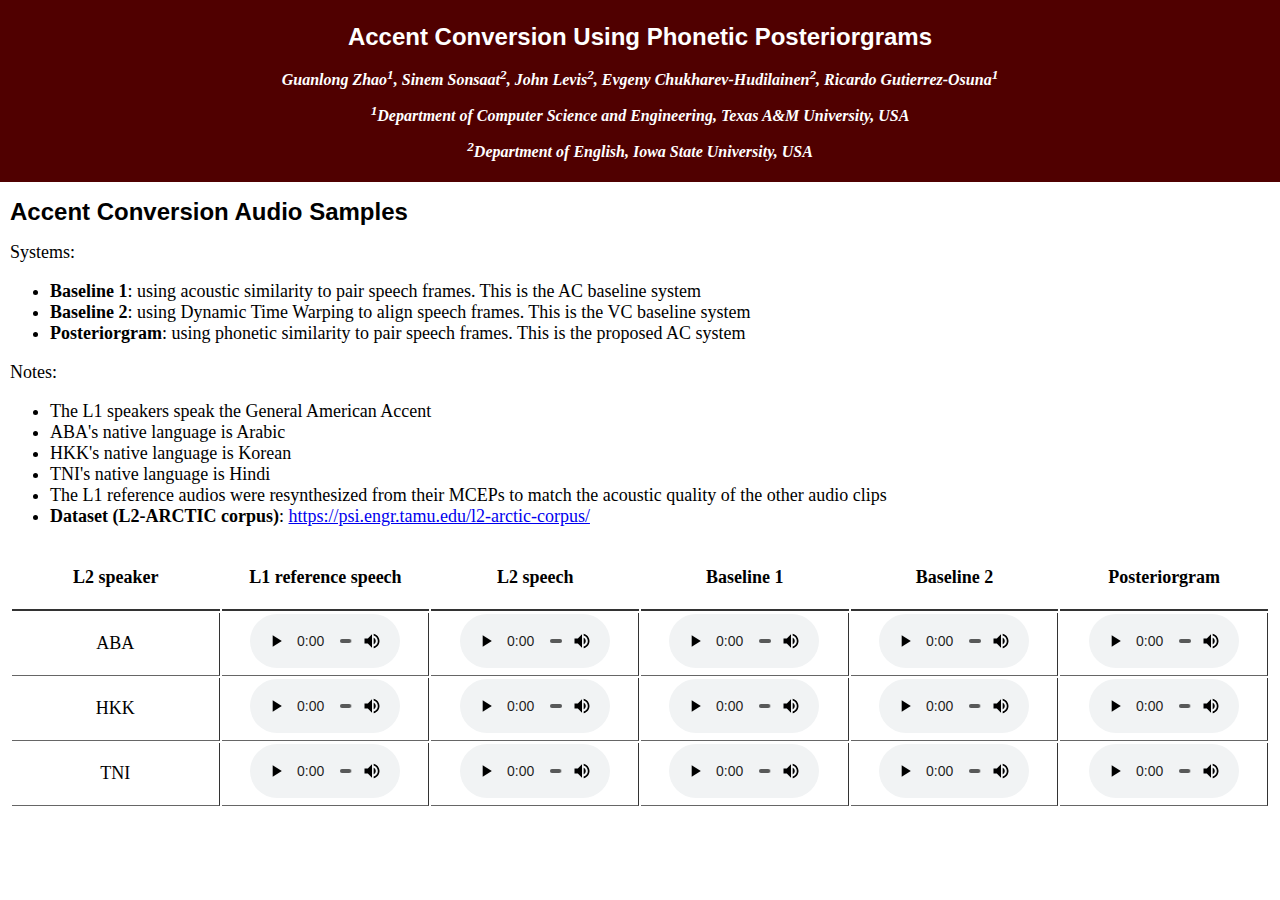
<file: demo/icassp18/index.html>
<!DOCTYPE html PUBLIC "-//W3C//DTD HTML 4.01//EN" "http://www.w3.org/TR/html4/strict.dtd">
<html><head>
<!-- Global site tag (gtag.js) - Google Analytics -->
<script async src="https://www.googletagmanager.com/gtag/js?id=UA-171609755-1"></script>
<script>
  window.dataLayer = window.dataLayer || [];
  function gtag(){dataLayer.push(arguments);}
  gtag('js', new Date());

  gtag('config', 'UA-171609755-1');
</script>
<meta content="text/html; charset=ISO-8859-1" http-equiv="content-type"><title>ICASSP'18 Audio Samples</title>
<link rel="icon" href="../../media/image/favicon.png"></head>
<style>
body{
	padding: 0;
	margin: 0;
}

.title {
	background-color: rgb(80,0,0);
	width: 100%;
	text-align: center
}

.title td{
	padding: 5px;
}

.title .logo{
	width: 220px;
}

.title h1{
	font-size: 18pt;
	font-family: avant garde, verdana, helvetica, sans-serif;
	color: white;
	line-height: 1.15;
}

.title h2{
	font-size: 12pt;
	font-family: georgia, times new roman, serif;
	font-style: italic;
	color: white;
	line-height: 1.15;
}

main{
	font-family: serif;
	font-size: 18px;
	padding: 0 10px 0 10px;
}

main h1{
	font-family: sans-serif;
	font-size: 24px;
}

main table.samples{
	text-align: center;
}

main table.samples th{
	border-bottom: 2px solid #333;
	width: 16%;
	height: 60px;
}

main table.samples td{
	border-right: 1px #333 solid;
	border-bottom: 1px #666 solid;
	width: 16%;
	height: 60px;
}

.mtf { 
	background-color: rgb(225, 225, 255);
}

.ftm{
	background-color: rgb(255, 225, 225);
}

.source{
	background-color: rgb(225, 255, 225);
}
</style>
<body>
<table class="title">
<tbody>
<tr>
<td>
<h1>Accent Conversion Using Phonetic Posteriorgrams</h1>
<h2>Guanlong Zhao<sup>1</sup>, Sinem Sonsaat<sup>2</sup>, John Levis<sup>2</sup>, Evgeny Chukharev-Hudilainen<sup>2</sup>, Ricardo Gutierrez-Osuna<sup>1</sup></h2>
<h2><sup>1</sup>Department of Computer Science and Engineering, Texas A&M University, USA</h2>
<h2><sup>2</sup>Department of English, Iowa State University, USA</h2>
</td>
</tbody>
</table>
<main>

<h1>Accent Conversion Audio Samples</h1>

Systems:

<ul>
<li><b>Baseline 1</b>: using acoustic similarity to pair speech frames. This is the AC baseline system</li>
<li><b>Baseline 2</b>: using Dynamic Time Warping to align speech frames. This is the VC baseline system</li>
<li><b>Posteriorgram</b>: using phonetic similarity to pair speech frames. This is the proposed AC system</li>
</ul>

Notes:
<ul>
<li>The L1 speakers speak the General American Accent</li>
<li>ABA's native language is Arabic</li>
<li>HKK's native language is Korean</li>
<li>TNI's native language is Hindi</li>
<li>The L1 reference audios were resynthesized from their MCEPs to match the acoustic quality of the other audio clips</li>
<li><strong>Dataset (L2-ARCTIC corpus)</strong>: <a href="https://psi.engr.tamu.edu/l2-arctic-corpus/">https://psi.engr.tamu.edu/l2-arctic-corpus/</a></li>
</ul>

<table width="100%" class="samples">
<tbody>
	<tr>
		<th>L2 speaker</th>
		<th>L1 reference speech</th>
		<th>L2 speech</th>
		<th>Baseline 1</th>
		<th>Baseline 2</th>
		<th>Posteriorgram</th>
	</tr>
	<tr>
		<td>ABA</td>
		<td>
			<audio controls="" style="width: 150px;">
				<source src="wav/aba_src.wav" type="audio/wav">Your browser does not support the audio tag.</source>
			</audio>
		</td>
		<td>
			<audio controls="" style="width: 150px;">
				<source src="wav/aba_original.wav" type="audio/wav">Your browser does not support the audio tag.</source>
			</audio>
		</td>
		<td>
			<audio controls="" style="width: 150px;">
				<source src="wav/aba_as.wav" type="audio/wav">Your browser does not support the audio tag.</source>
			</audio>
		</td>
		<td>
			<audio controls="" style="width: 150px;">
				<source src="wav/aba_dtw.wav" type="audio/wav">Your browser does not support the audio tag.</source>
			</audio>
		</td>
		<td>
			<audio controls="" style="width: 150px;">
				<source src="wav/aba_ls.wav" type="audio/wav">Your browser does not support the audio tag.</source>
			</audio>
		</td>
	</tr>

	<tr>
		<td>HKK</td>
		<td>
			<audio controls="" style="width: 150px;">
				<source src="wav/hkk_src.wav" type="audio/wav">Your browser does not support the audio tag.</source>
			</audio>
		</td>
		<td>
			<audio controls="" style="width: 150px;">
				<source src="wav/hkk_original.wav" type="audio/wav">Your browser does not support the audio tag.</source>
			</audio>
		</td>
		<td>
			<audio controls="" style="width: 150px;">
				<source src="wav/hkk_as.wav" type="audio/wav">Your browser does not support the audio tag.</source>
			</audio>
		</td>
		<td>
			<audio controls="" style="width: 150px;">
				<source src="wav/hkk_dtw.wav" type="audio/wav">Your browser does not support the audio tag.</source>
			</audio>
		</td>
		<td>
			<audio controls="" style="width: 150px;">
				<source src="wav/hkk_ls.wav" type="audio/wav">Your browser does not support the audio tag.</source>
			</audio>
		</td>
	</tr>

	<tr>
		<td>TNI</td>
		<td>
			<audio controls="" style="width: 150px;">
				<source src="wav/tni_src.wav" type="audio/wav">Your browser does not support the audio tag.</source>
			</audio>
		</td>
		<td>
			<audio controls="" style="width: 150px;">
				<source src="wav/tni_original.wav" type="audio/wav">Your browser does not support the audio tag.</source>
			</audio>
		</td>
		<td>
			<audio controls="" style="width: 150px;">
				<source src="wav/tni_as.wav" type="audio/wav">Your browser does not support the audio tag.</source>
			</audio>
		</td>
		<td>
			<audio controls="" style="width: 150px;">
				<source src="wav/tni_dtw.wav" type="audio/wav">Your browser does not support the audio tag.</source>
			</audio>
		</td>
		<td>
			<audio controls="" style="width: 150px;">
				<source src="wav/tni_ls.wav" type="audio/wav">Your browser does not support the audio tag.</source>
			</audio>
		</td>
	</tr>
</tbody>
</table>
</main>
</body></html>
</file>
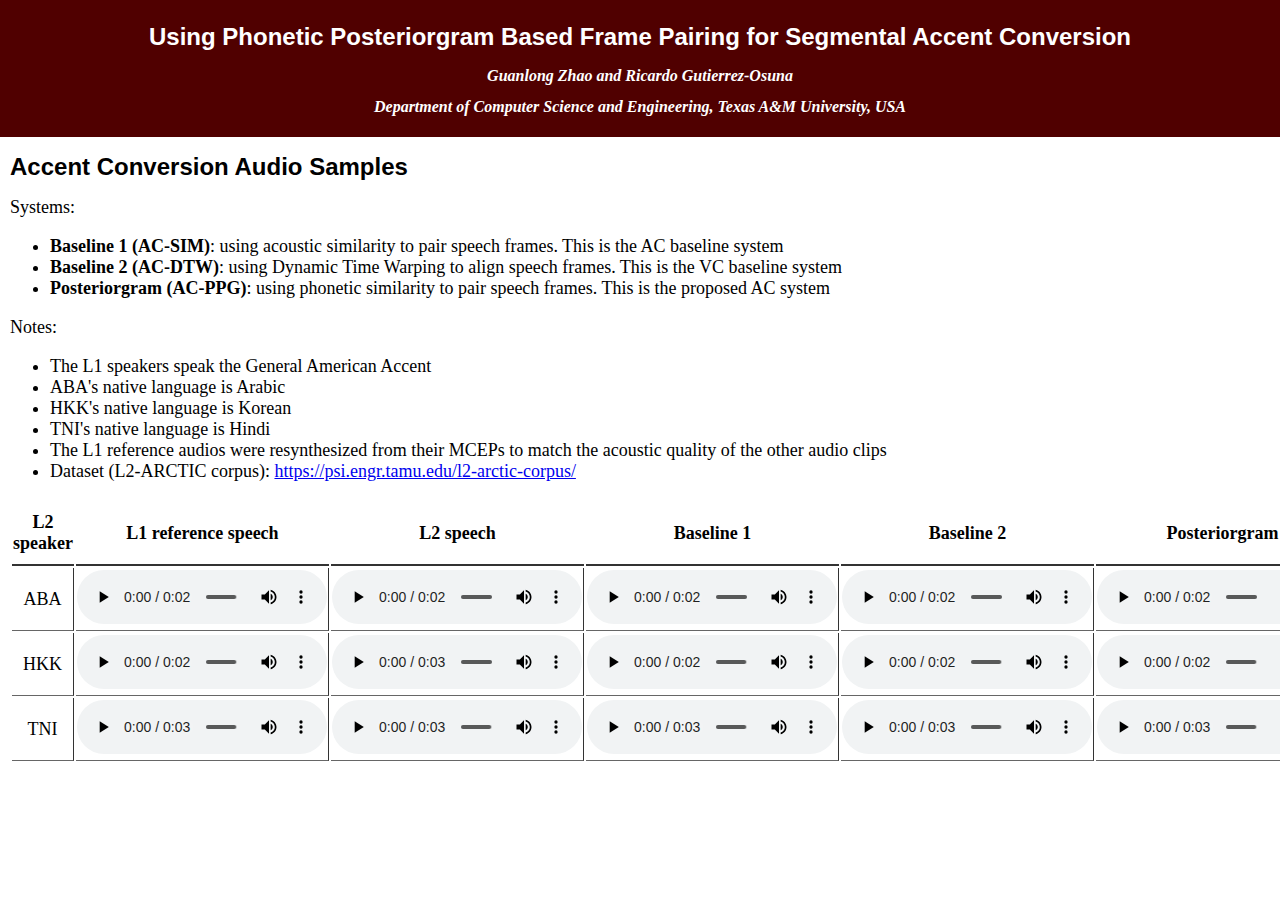
<file: demo/ppg-gmm/index.html>
<!DOCTYPE html PUBLIC "-//W3C//DTD HTML 4.01//EN" "http://www.w3.org/TR/html4/strict.dtd">
<html><head>
<!-- Global site tag (gtag.js) - Google Analytics -->
<script async src="https://www.googletagmanager.com/gtag/js?id=UA-171609755-1"></script>
<script>
  window.dataLayer = window.dataLayer || [];
  function gtag(){dataLayer.push(arguments);}
  gtag('js', new Date());

  gtag('config', 'UA-171609755-1');
</script>
<meta content="text/html; charset=ISO-8859-1" http-equiv="content-type"><title>TASLP'19 Audio Samples</title>
<link rel="icon" href="../../media/image/favicon.png"></head>
<style>
body{
	padding: 0;
	margin: 0;
}

.title {
	background-color: rgb(80,0,0);
	width: 100%;
	text-align: center
}

.title td{
	padding: 5px;
}

.title .logo{
	width: 220px;
}

.title h1{
	font-size: 18pt;
	font-family: avant garde, verdana, helvetica, sans-serif;
	color: white;
	line-height: 1.15;
}

.title h2{
	font-size: 12pt;
	font-family: georgia, times new roman, serif;
	font-style: italic;
	color: white;
	line-height: 1.15;
}

main{
	font-family: serif;
	font-size: 18px;
	padding: 0 10px 0 10px;
}

main h1{
	font-family: sans-serif;
	font-size: 24px;
}

main table.samples{
	text-align: center;
}

main table.samples th{
	border-bottom: 2px solid #333;
	width: 16%;
	height: 60px;
}

main table.samples td{
	border-right: 1px #333 solid;
	border-bottom: 1px #666 solid;
	width: 16%;
	height: 60px;
}

.mtf { 
	background-color: rgb(225, 225, 255);
}

.ftm{
	background-color: rgb(255, 225, 225);
}

.source{
	background-color: rgb(225, 255, 225);
}

audio{
  width: 250px;
}

</style>
<body>
<table class="title">
<tbody>
<tr>
<td>
<h1>Using Phonetic Posteriorgram Based Frame Pairing for Segmental Accent Conversion</h1>
<h2>Guanlong Zhao and Ricardo Gutierrez-Osuna</h2>
<h2>Department of Computer Science and Engineering, Texas A&M University, USA</h2>
</td>
</tbody>
</table>
<main>

<h1>Accent Conversion Audio Samples</h1>

Systems:

<ul>
<li><b>Baseline 1 (AC-SIM)</b>: using acoustic similarity to pair speech frames. This is the AC baseline system</li>
<li><b>Baseline 2 (AC-DTW)</b>: using Dynamic Time Warping to align speech frames. This is the VC baseline system</li>
<li><b>Posteriorgram (AC-PPG)</b>: using phonetic similarity to pair speech frames. This is the proposed AC system</li>
</ul>

Notes:
<ul>
<li>The L1 speakers speak the General American Accent</li>
<li>ABA's native language is Arabic</li>
<li>HKK's native language is Korean</li>
<li>TNI's native language is Hindi</li>
<li>The L1 reference audios were resynthesized from their MCEPs to match the acoustic quality of the other audio clips</li>
<li>Dataset (L2-ARCTIC corpus): <a href="https://psi.engr.tamu.edu/l2-arctic-corpus/">https://psi.engr.tamu.edu/l2-arctic-corpus/</a></li>
</ul>

<table width="100%" class="samples">
<tbody>
	<tr>
		<th>L2 speaker</th>
		<th>L1 reference speech</th>
		<th>L2 speech</th>
		<th>Baseline 1</th>
		<th>Baseline 2</th>
		<th>Posteriorgram</th>
	</tr>
	<tr>
		<td>ABA</td>
		<td>
			<audio controls="">
				<source src="wav/aba_src.wav" type="audio/wav">Your browser does not support the audio tag.</source>
			</audio>
		</td>
		<td>
			<audio controls="">
				<source src="wav/aba_original.wav" type="audio/wav">Your browser does not support the audio tag.</source>
			</audio>
		</td>
		<td>
			<audio controls="">
				<source src="wav/aba_as.wav" type="audio/wav">Your browser does not support the audio tag.</source>
			</audio>
		</td>
		<td>
			<audio controls="">
				<source src="wav/aba_dtw.wav" type="audio/wav">Your browser does not support the audio tag.</source>
			</audio>
		</td>
		<td>
			<audio controls="">
				<source src="wav/aba_ls.wav" type="audio/wav">Your browser does not support the audio tag.</source>
			</audio>
		</td>
	</tr>

	<tr>
		<td>HKK</td>
		<td>
			<audio controls="">
				<source src="wav/hkk_src.wav" type="audio/wav">Your browser does not support the audio tag.</source>
			</audio>
		</td>
		<td>
			<audio controls="">
				<source src="wav/hkk_original.wav" type="audio/wav">Your browser does not support the audio tag.</source>
			</audio>
		</td>
		<td>
			<audio controls="">
				<source src="wav/hkk_as.wav" type="audio/wav">Your browser does not support the audio tag.</source>
			</audio>
		</td>
		<td>
			<audio controls="">
				<source src="wav/hkk_dtw.wav" type="audio/wav">Your browser does not support the audio tag.</source>
			</audio>
		</td>
		<td>
			<audio controls="">
				<source src="wav/hkk_ls.wav" type="audio/wav">Your browser does not support the audio tag.</source>
			</audio>
		</td>
	</tr>

	<tr>
		<td>TNI</td>
		<td>
			<audio controls="">
				<source src="wav/tni_src.wav" type="audio/wav">Your browser does not support the audio tag.</source>
			</audio>
		</td>
		<td>
			<audio controls="">
				<source src="wav/tni_original.wav" type="audio/wav">Your browser does not support the audio tag.</source>
			</audio>
		</td>
		<td>
			<audio controls="">
				<source src="wav/tni_as.wav" type="audio/wav">Your browser does not support the audio tag.</source>
			</audio>
		</td>
		<td>
			<audio controls="">
				<source src="wav/tni_dtw.wav" type="audio/wav">Your browser does not support the audio tag.</source>
			</audio>
		</td>
		<td>
			<audio controls="">
				<source src="wav/tni_ls.wav" type="audio/wav">Your browser does not support the audio tag.</source>
			</audio>
		</td>
	</tr>
</tbody>
</table>
</main>
</body></html>
</file>
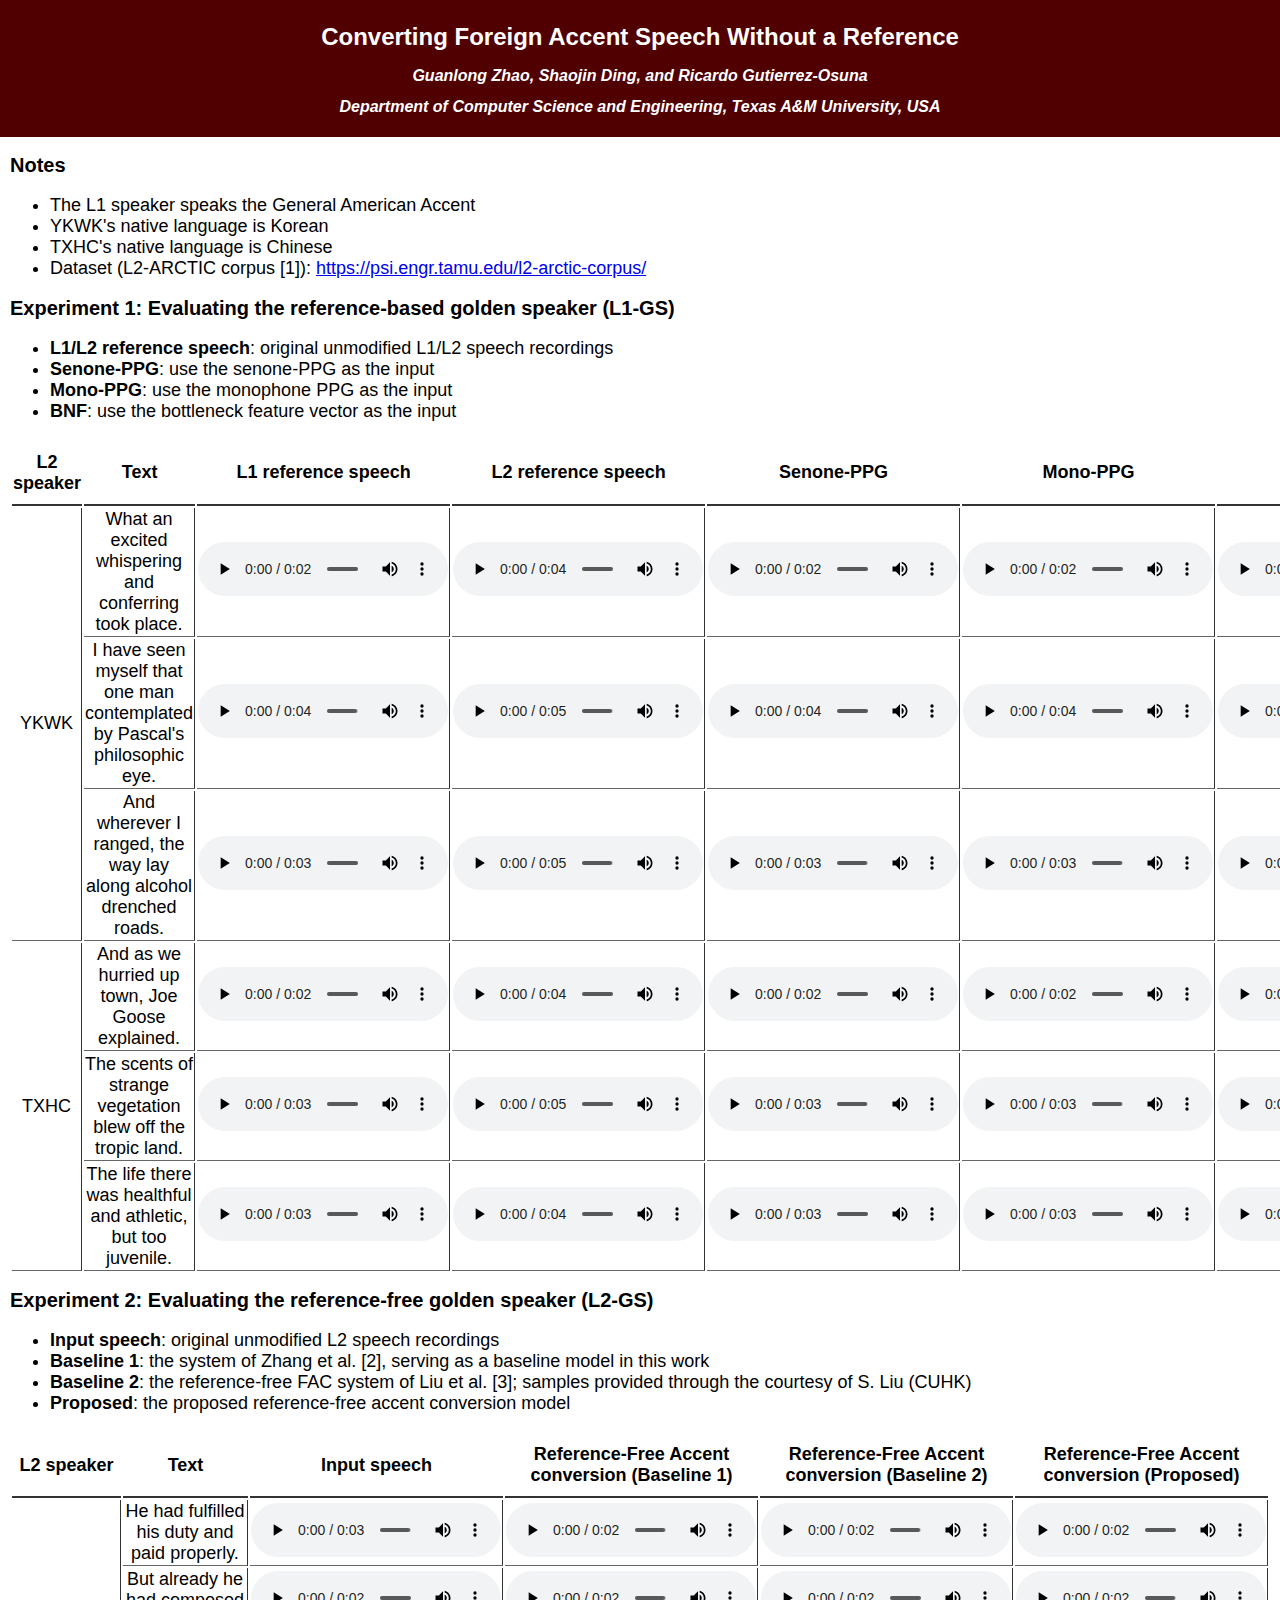
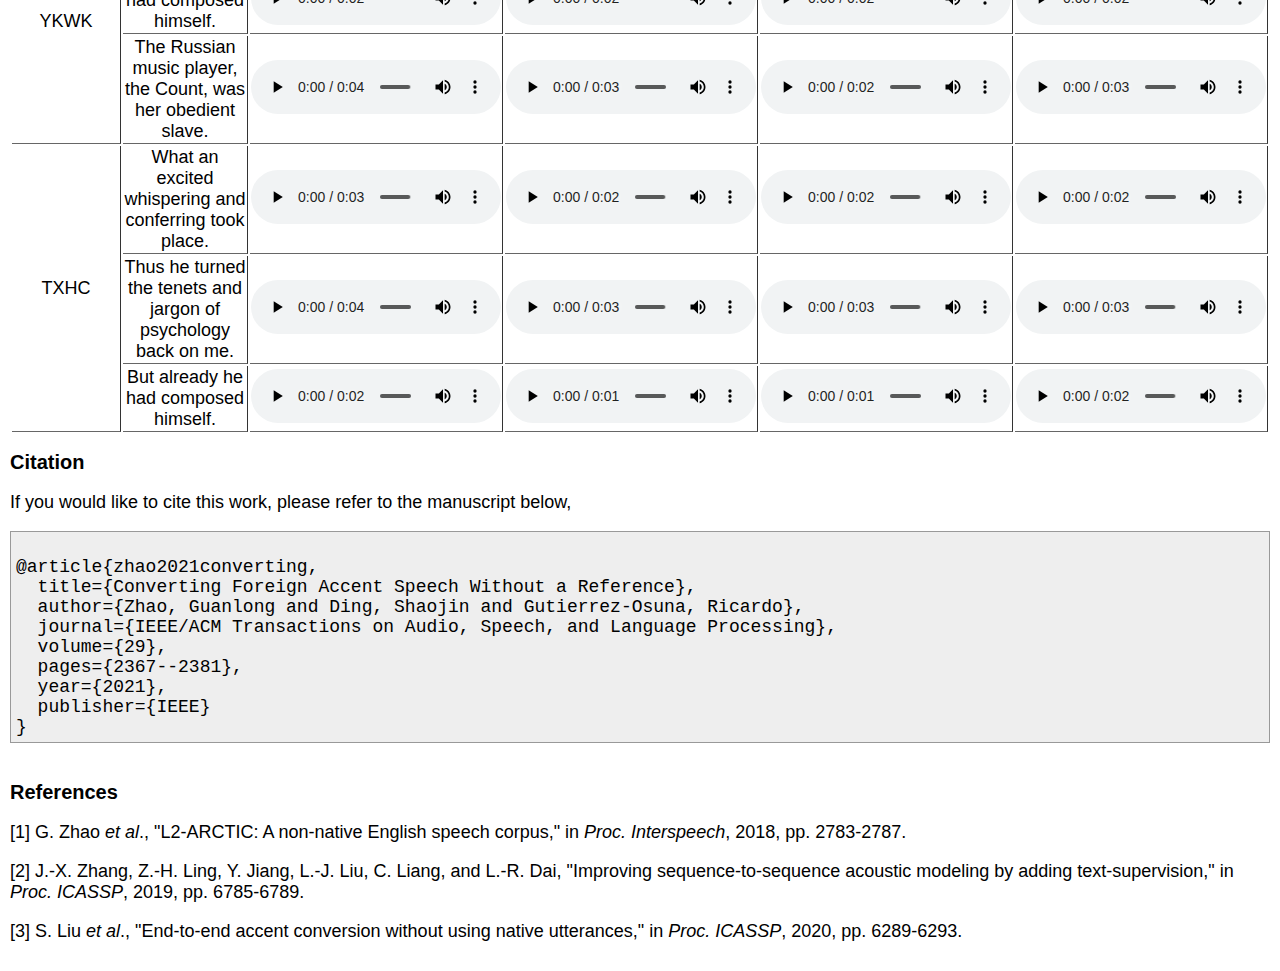
<file: demo/reference-free-ac/index.html>
<!DOCTYPE html PUBLIC "-//W3C//DTD HTML 4.01//EN" "http://www.w3.org/TR/html4/strict.dtd">
<html><head>
<!-- Global site tag (gtag.js) - Google Analytics -->
<script async src="https://www.googletagmanager.com/gtag/js?id=UA-171609755-1"></script>
<script>
  window.dataLayer = window.dataLayer || [];
  function gtag(){dataLayer.push(arguments);}
  gtag('js', new Date());

  gtag('config', 'UA-171609755-1');
</script>
<meta content="text/html; charset=ISO-8859-1" http-equiv="content-type"><title>Reference-Free AC Audio Samples</title>
<link rel="icon" href="../../media/image/favicon.png"></head>
<style>
body{
    padding: 0;
    margin: 0;
}

.title {
    background-color: rgb(80,0,0);
    width: 100%;
    text-align: center
}

.title td{
    padding: 5px;
}

.title .logo{
    width: 220px;
}

.title h1{
    font-size: 18pt;
    font-family: calibri, verdana, helvetica, sans-serif, Arial, Times, serif;
    color: white;
    line-height: 1.15;
}

.title h2{
    font-size: 12pt;
    font-family: calibri, verdana, helvetica, sans-serif, Arial, Times, serif;
    font-style: italic;
    color: white;
    line-height: 1.15;
}

main{
    font-family: calibri, verdana, helvetica, sans-serif, Arial, Times, serif;
    font-size: 18px;
    padding: 0 10px 0 10px;
}

main h2{
    font-size: 20px;
}

main table.samples{
    text-align: center;
}

main table.samples th{
    border-bottom: 2px solid #333;
    width: 16%;
    height: 60px;
}

main table.samples td{
    border-right: 1px #333 solid;
    border-bottom: 1px #666 solid;
    width: 16%;
    height: 60px;
}

.mtf { 
    background-color: rgb(225, 225, 255);
}

.ftm{
    background-color: rgb(255, 225, 225);
}

.source{
    background-color: rgb(225, 255, 225);
}

audio{
  width: 250px;
}

pre code {
  background-color: #eee;
  border: 1px solid #999;
  display: block;
  padding: 5px;
}

</style>
<body>
<table class="title">
<tbody>
<tr>
<td>
<h1>Converting Foreign Accent Speech Without a Reference</h1>
<h2>Guanlong Zhao, Shaojin Ding, and Ricardo Gutierrez-Osuna</h2>
<h2>Department of Computer Science and Engineering, Texas A&M University, USA</h2>
</td>
</tbody>
</table>
<main>

<h2>Notes</h2>

<ul>
<li>The L1 speaker speaks the General American Accent</li>
<li>YKWK's native language is Korean</li>
<li>TXHC's native language is Chinese</li>
<li>Dataset (L2-ARCTIC corpus [1]): <a href="https://psi.engr.tamu.edu/l2-arctic-corpus/">https://psi.engr.tamu.edu/l2-arctic-corpus/</a></li>
</ul>

<h2>Experiment 1: Evaluating the reference-based golden speaker (L1-GS)</h2>

<ul>
    <li><b>L1/L2 reference speech</b>: original unmodified L1/L2 speech recordings</li>
    <li><b>Senone-PPG</b>: use the senone-PPG as the input</li>
    <li><b>Mono-PPG</b>: use the monophone PPG as the input</li>
    <li><b>BNF</b>: use the bottleneck feature vector as the input</li>
</ul>

<table width="100%" class="samples">
<tbody>
    <tr>
        <th>L2 speaker</th>
        <th>Text</th>
        <th>L1 reference speech</th>
        <th>L2 reference speech</th>
        <th>Senone-PPG</th>
        <th>Mono-PPG</th>
        <th>BNF</th>
    </tr>
    <tr>
        <td rowspan="3">YKWK</td>
        <td>
            What an excited whispering and conferring took place.
        </td>
        <td>
            <audio controls="">
                <source src="wav/reference/bdl-1083.wav" type="audio/wav">Your browser does not support the audio tag.</source>
            </audio>
        </td>
        <td>
            <audio controls="">
                <source src="wav/reference/ykwk-1083.wav" type="audio/wav">Your browser does not support the audio tag.</source>
            </audio>
        </td>
        <td>
            <audio controls="">
                <source src="wav/ppg2mel/ykwk-senone-1083.wav" type="audio/wav">Your browser does not support the audio tag.</source>
            </audio>
        </td>
        <td>
            <audio controls="">
                <source src="wav/ppg2mel/ykwk-mono-1083.wav" type="audio/wav">Your browser does not support the audio tag.</source>
            </audio>
        </td>
        <td>
            <audio controls="">
                <source src="wav/ppg2mel/ykwk-bnf-1083.wav" type="audio/wav">Your browser does not support the audio tag.</source>
            </audio>
        </td>
    </tr>
    <tr>
        <td>
            I have seen myself that one man contemplated by Pascal's philosophic eye.
        </td>
        <td>
            <audio controls="">
                <source src="wav/reference/bdl-1089.wav" type="audio/wav">Your browser does not support the audio tag.</source>
            </audio>
        </td>
        <td>
            <audio controls="">
                <source src="wav/reference/ykwk-1089.wav" type="audio/wav">Your browser does not support the audio tag.</source>
            </audio>
        </td>
        <td>
            <audio controls="">
                <source src="wav/ppg2mel/ykwk-senone-1089.wav" type="audio/wav">Your browser does not support the audio tag.</source>
            </audio>
        </td>
        <td>
            <audio controls="">
                <source src="wav/ppg2mel/ykwk-mono-1089.wav" type="audio/wav">Your browser does not support the audio tag.</source>
            </audio>
        </td>
        <td>
            <audio controls="">
                <source src="wav/ppg2mel/ykwk-bnf-1089.wav" type="audio/wav">Your browser does not support the audio tag.</source>
            </audio>
        </td>
    </tr>
    <tr>
        <td>
            And wherever I ranged, the way lay along alcohol drenched roads.
        </td>
        <td>
            <audio controls="">
                <source src="wav/reference/bdl-1094.wav" type="audio/wav">Your browser does not support the audio tag.</source>
            </audio>
        </td>
        <td>
            <audio controls="">
                <source src="wav/reference/ykwk-1094.wav" type="audio/wav">Your browser does not support the audio tag.</source>
            </audio>
        </td>
        <td>
            <audio controls="">
                <source src="wav/ppg2mel/ykwk-senone-1094.wav" type="audio/wav">Your browser does not support the audio tag.</source>
            </audio>
        </td>
        <td>
            <audio controls="">
                <source src="wav/ppg2mel/ykwk-mono-1094.wav" type="audio/wav">Your browser does not support the audio tag.</source>
            </audio>
        </td>
        <td>
            <audio controls="">
                <source src="wav/ppg2mel/ykwk-bnf-1094.wav" type="audio/wav">Your browser does not support the audio tag.</source>
            </audio>
        </td>
    </tr>
    <tr>
        <td rowspan="3">TXHC</td>
        <td>
            And as we hurried up town, Joe Goose explained.
        </td>
        <td>
            <audio controls="">
                <source src="wav/reference/bdl-1095.wav" type="audio/wav">Your browser does not support the audio tag.</source>
            </audio>
        </td>
        <td>
            <audio controls="">
                <source src="wav/reference/txhc-1095.wav" type="audio/wav">Your browser does not support the audio tag.</source>
            </audio>
        </td>
        <td>
            <audio controls="">
                <source src="wav/ppg2mel/txhc-senone-1095.wav" type="audio/wav">Your browser does not support the audio tag.</source>
            </audio>
        </td>
        <td>
            <audio controls="">
                <source src="wav/ppg2mel/txhc-mono-1095.wav" type="audio/wav">Your browser does not support the audio tag.</source>
            </audio>
        </td>
        <td>
            <audio controls="">
                <source src="wav/ppg2mel/txhc-bnf-1095.wav" type="audio/wav">Your browser does not support the audio tag.</source>
            </audio>
        </td>
    </tr>
    <tr>
        <td>
            The scents of strange vegetation blew off the tropic land.
        </td>
        <td>
            <audio controls="">
                <source src="wav/reference/bdl-1096.wav" type="audio/wav">Your browser does not support the audio tag.</source>
            </audio>
        </td>
        <td>
            <audio controls="">
                <source src="wav/reference/txhc-1096.wav" type="audio/wav">Your browser does not support the audio tag.</source>
            </audio>
        </td>
        <td>
            <audio controls="">
                <source src="wav/ppg2mel/txhc-senone-1096.wav" type="audio/wav">Your browser does not support the audio tag.</source>
            </audio>
        </td>
        <td>
            <audio controls="">
                <source src="wav/ppg2mel/txhc-mono-1096.wav" type="audio/wav">Your browser does not support the audio tag.</source>
            </audio>
        </td>
        <td>
            <audio controls="">
                <source src="wav/ppg2mel/txhc-bnf-1096.wav" type="audio/wav">Your browser does not support the audio tag.</source>
            </audio>
        </td>
    </tr>
    <tr>
        <td>
            The life there was healthful and athletic, but too juvenile.
        </td>
        <td>
            <audio controls="">
                <source src="wav/reference/bdl-1097.wav" type="audio/wav">Your browser does not support the audio tag.</source>
            </audio>
        </td>
        <td>
            <audio controls="">
                <source src="wav/reference/txhc-1097.wav" type="audio/wav">Your browser does not support the audio tag.</source>
            </audio>
        </td>
        <td>
            <audio controls="">
                <source src="wav/ppg2mel/txhc-senone-1097.wav" type="audio/wav">Your browser does not support the audio tag.</source>
            </audio>
        </td>
        <td>
            <audio controls="">
                <source src="wav/ppg2mel/txhc-mono-1097.wav" type="audio/wav">Your browser does not support the audio tag.</source>
            </audio>
        </td>
        <td>
            <audio controls="">
                <source src="wav/ppg2mel/txhc-bnf-1097.wav" type="audio/wav">Your browser does not support the audio tag.</source>
            </audio>
        </td>
    </tr>
</tbody>
</table>

<h2>Experiment 2: Evaluating the reference-free golden speaker (L2-GS)</h2>

<ul>
    <li><b>Input speech</b>: original unmodified L2 speech recordings</li>
    <li><b>Baseline 1</b>: the system of Zhang et al. [2], serving as a baseline model in this work</li>
    <li><b>Baseline 2</b>: the reference-free FAC system of Liu et al. [3]; samples provided through the courtesy of S. Liu (CUHK)</li>
    <li><b>Proposed</b>: the proposed reference-free accent conversion model</li>
</ul>

<table width="100%" class="samples">
<tbody>
    <tr>
        <th>L2 speaker</th>
        <th>Text</th>
        <th>Input speech</th>
        <th>Reference-Free Accent conversion (Baseline 1)</th>
        <th>Reference-Free Accent conversion (Baseline 2)</th>
        <th>Reference-Free Accent conversion (Proposed)</th>
    </tr>
    <tr>
        <td rowspan="3">YKWK</td>
        <td>
            He had fulfilled his duty and paid properly.
        </td>
        <td>
            <audio controls="">
                <source src="wav/reference/ykwk-1102.wav" type="audio/wav">Your browser does not support the audio tag.</source>
            </audio>
        </td>
        <td>
            <audio controls="">
                <source src="wav/mel2mel/ykwk-baseline1-1102.wav" type="audio/wav">Your browser does not support the audio tag.</source>
            </audio>
        </td>
        <td>
            <audio controls="">
                <source src="wav/mel2mel/ykwk-baseline2-1102.wav" type="audio/wav">Your browser does not support the audio tag.</source>
            </audio>
        </td>
        <td>
            <audio controls="">
                <source src="wav/mel2mel/ykwk-proposed-1102.wav" type="audio/wav">Your browser does not support the audio tag.</source>
            </audio>
        </td>
    </tr>
    <tr>
        <td>
            But already he had composed himself.
        </td>
        <td>
            <audio controls="">
                <source src="wav/reference/ykwk-1108.wav" type="audio/wav">Your browser does not support the audio tag.</source>
            </audio>
        </td>
        <td>
            <audio controls="">
                <source src="wav/mel2mel/ykwk-baseline1-1108.wav" type="audio/wav">Your browser does not support the audio tag.</source>
            </audio>
        </td>
        <td>
            <audio controls="">
                <source src="wav/mel2mel/ykwk-baseline2-1108.wav" type="audio/wav">Your browser does not support the audio tag.</source>
            </audio>
        </td>
        <td>
            <audio controls="">
                <source src="wav/mel2mel/ykwk-proposed-1108.wav" type="audio/wav">Your browser does not support the audio tag.</source>
            </audio>
        </td>
    </tr>
    <tr>
        <td>
            The Russian music player, the Count, was her obedient slave.
        </td>
        <td>
            <audio controls="">
                <source src="wav/reference/ykwk-1116.wav" type="audio/wav">Your browser does not support the audio tag.</source>
            </audio>
        </td>
        <td>
            <audio controls="">
                <source src="wav/mel2mel/ykwk-baseline1-1116.wav" type="audio/wav">Your browser does not support the audio tag.</source>
            </audio>
        </td>
        <td>
            <audio controls="">
                <source src="wav/mel2mel/ykwk-baseline2-1116.wav" type="audio/wav">Your browser does not support the audio tag.</source>
            </audio>
        </td>
        <td>
            <audio controls="">
                <source src="wav/mel2mel/ykwk-proposed-1116.wav" type="audio/wav">Your browser does not support the audio tag.</source>
            </audio>
        </td>
    </tr>
    <tr>
        <td rowspan="3">TXHC</td>
        <td>
            What an excited whispering and conferring took place.
        </td>
        <td>
            <audio controls="">
                <source src="wav/reference/txhc-1083.wav" type="audio/wav">Your browser does not support the audio tag.</source>
            </audio>
        </td>
        <td>
            <audio controls="">
                <source src="wav/mel2mel/txhc-baseline1-1083.wav" type="audio/wav">Your browser does not support the audio tag.</source>
            </audio>
        </td>
        <td>
            <audio controls="">
                <source src="wav/mel2mel/txhc-baseline2-1083.wav" type="audio/wav">Your browser does not support the audio tag.</source>
            </audio>
        </td>
        <td>
            <audio controls="">
                <source src="wav/mel2mel/txhc-proposed-1083.wav" type="audio/wav">Your browser does not support the audio tag.</source>
            </audio>
        </td>
    </tr>
    <tr>
        <td>
            Thus he turned the tenets and jargon of psychology back on me.
        </td>
        <td>
            <audio controls="">
                <source src="wav/reference/txhc-1085.wav" type="audio/wav">Your browser does not support the audio tag.</source>
            </audio>
        </td>
        <td>
            <audio controls="">
                <source src="wav/mel2mel/txhc-baseline1-1085.wav" type="audio/wav">Your browser does not support the audio tag.</source>
            </audio>
        </td>
        <td>
            <audio controls="">
                <source src="wav/mel2mel/txhc-baseline2-1085.wav" type="audio/wav">Your browser does not support the audio tag.</source>
            </audio>
        </td>
        <td>
            <audio controls="">
                <source src="wav/mel2mel/txhc-proposed-1085.wav" type="audio/wav">Your browser does not support the audio tag.</source>
            </audio>
        </td>
    </tr>
    <tr>
        <td>
            But already he had composed himself.
        </td>
        <td>
            <audio controls="">
                <source src="wav/reference/txhc-1108.wav" type="audio/wav">Your browser does not support the audio tag.</source>
            </audio>
        </td>
        <td>
            <audio controls="">
                <source src="wav/mel2mel/txhc-baseline1-1108.wav" type="audio/wav">Your browser does not support the audio tag.</source>
            </audio>
        </td>
        <td>
            <audio controls="">
                <source src="wav/mel2mel/txhc-baseline2-1108.wav" type="audio/wav">Your browser does not support the audio tag.</source>
            </audio>
        </td>
        <td>
            <audio controls="">
                <source src="wav/mel2mel/txhc-proposed-1108.wav" type="audio/wav">Your browser does not support the audio tag.</source>
            </audio>
        </td>
    </tr>
</tbody>
</table>

<h2>Citation</h2>
<p>If you would like to cite this work, please refer to the manuscript below,</p>
<pre>
<code>
@article{zhao2021converting,
  title={Converting Foreign Accent Speech Without a Reference},
  author={Zhao, Guanlong and Ding, Shaojin and Gutierrez-Osuna, Ricardo},
  journal={IEEE/ACM Transactions on Audio, Speech, and Language Processing},
  volume={29},
  pages={2367--2381},
  year={2021},
  publisher={IEEE}
}
</code>
</pre>

<h2>References</h2>
<p>[1] G. Zhao <i>et al</i>., "L2-ARCTIC: A non-native English speech corpus," in <i>Proc. Interspeech</i>, 2018, pp. 2783-2787.</p>
<p>[2] J.-X. Zhang, Z.-H. Ling, Y. Jiang, L.-J. Liu, C. Liang, and L.-R. Dai, "Improving sequence-to-sequence acoustic modeling by adding text-supervision," in <i>Proc. ICASSP</i>, 2019, pp. 6785-6789.</p>
<p>[3] S. Liu <i>et al</i>., "End-to-end accent conversion without using native utterances," in <i>Proc. ICASSP</i>, 2020, pp. 6289-6293.</p>
</main>
</body></html>
</file>
<file: style.css>
html, body, h1, h2, h3, h4, h5, h6 {font-family: "Roboto", "Calibri", "Arial", sans-serif}

/* The default Roboto bold font is too thin, almost invisible */
b, strong {font-weight: 700;}

a:hover {
    border-radius: 3px;
    background: #ffff99;
}

a.block, a.block:link, a.block:visited, a.block:hover, a.block:active {
    border-radius: 6px;
    background: #1299C0;
    color: #FFFFFF;
    padding: 2px 3px 2px 3px;
    text-decoration: none;
}

/* Default font too small */
p, li {font-size: 18px}
</file>
